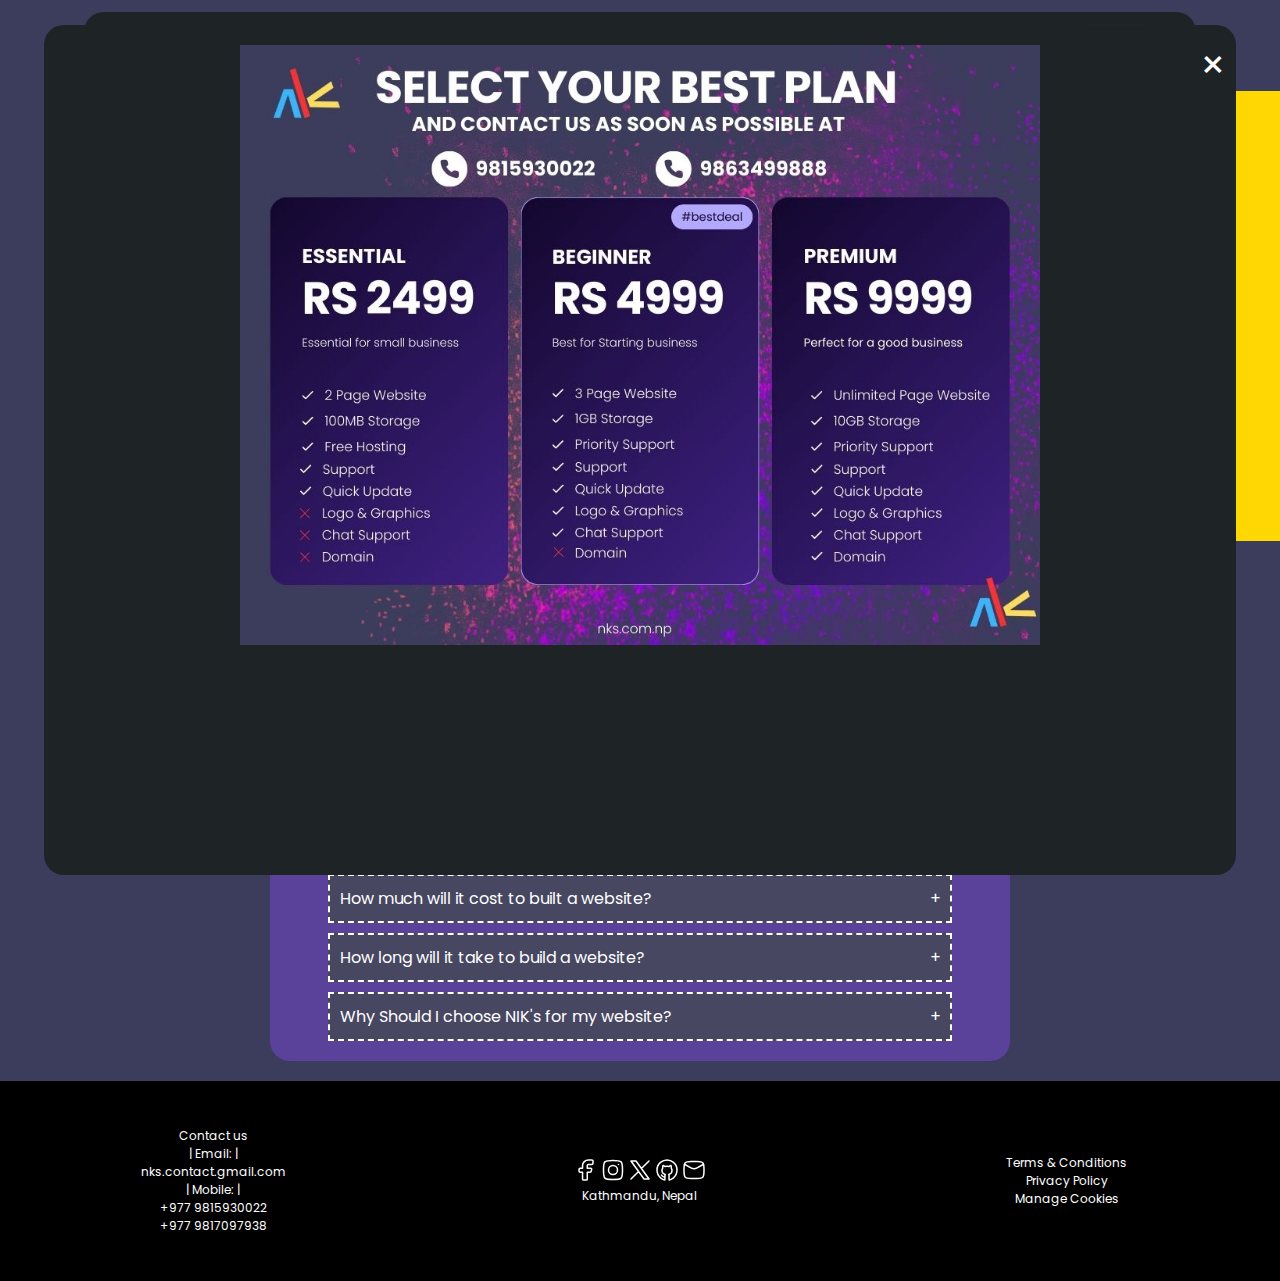
<file: index.html>
<!DOCTYPE html>
<html lang="en">

<head>
    <title>NIK's</title>
    <meta charset="UTF-8">
    <meta name="viewport" content="width=device-width, initial-scale=1.0">
    <link rel="shortcut icon" href="Images/logo.png" type="image/x-icon">
    <link rel="stylesheet" href="style.css">
</head>

<body>
    <nav>
        <div class="logo">
            <div>
                <img src="Images/logo.png" alt="NIK's">
            </div>
            <div>
                You imagine we create.
            </div>
        </div>
        <div class="nav-icons">
            <ul>
                <li class="active"><a href="index.html">Home</a></li>
                <li><a href="team.html">Team</a></li>
                <li><a href="projects.html">Projects</a></li>
                <li class="highlight"><a href="hire.html">Hire Us</a></li>
            </ul>
        </div>

        <div class="mobile_icons_responsive">
            <ul>
                <li id="home_mbl" onclick="showContent(1)"><svg xmlns="http://www.w3.org/2000/svg" width="24"
                        height="24" viewBox="0 0 24 24" fill="none">
                        <path d="M12 17H12.009" stroke="#ffffff" stroke-width="1.5" stroke-linecap="round"
                            stroke-linejoin="round" />
                        <path
                            d="M20 8.5V13.5C20 17.2712 20 19.1569 18.8284 20.3284C17.6569 21.5 15.7712 21.5 12 21.5C8.22876 21.5 6.34315 21.5 5.17157 20.3284C4 19.1569 4 17.2712 4 13.5V8.5"
                            stroke="#ffffff" stroke-width="1.5" />
                        <path
                            d="M22 10.5L17.6569 6.33548C14.9902 3.77849 13.6569 2.5 12 2.5C10.3431 2.5 9.00981 3.77849 6.34315 6.33548L2 10.5"
                            stroke="#ffffff" stroke-width="1.5" stroke-linecap="round" />
                    </svg>
                    <p id="content1" class="content active">Home</p>
                </li>
                <li id="projects_mbl" onclick="showContent(3)"><svg xmlns="http://www.w3.org/2000/svg" width="24"
                        height="24" viewBox="0 0 24 24" fill="none">
                        <path
                            d="M10 12.3333C10 12.0233 10 11.8683 10.0341 11.7412C10.1265 11.3961 10.3961 11.1265 10.7412 11.0341C10.8683 11 11.0233 11 11.3333 11H12.6667C12.9767 11 13.1317 11 13.2588 11.0341C13.6039 11.1265 13.8735 11.3961 13.9659 11.7412C14 11.8683 14 12.0233 14 12.3333V13C14 14.1046 13.1046 15 12 15C10.8954 15 10 14.1046 10 13V12.3333Z"
                            stroke="#ffffff" stroke-width="1.5" stroke-linecap="round" stroke-linejoin="round" />
                        <path
                            d="M13.8016 13C14.1132 12.9095 14.4666 12.8005 14.88 12.673L19.0512 11.3866C20.5358 10.9288 21.2624 10.131 21.4204 8.74977C21.4911 8.13198 21.5265 7.82308 21.4768 7.57022C21.3349 6.84864 20.7289 6.26354 19.9213 6.06839C19.6383 6 19.283 6 18.5724 6H5.42757C4.717 6 4.36172 6 4.07871 6.06839C3.27111 6.26354 2.6651 6.84864 2.52323 7.57022C2.47351 7.82308 2.50886 8.13198 2.57956 8.74977C2.73764 10.131 3.46424 10.9288 4.94882 11.3866L9.11996 12.673C9.53336 12.8005 9.88684 12.9095 10.1984 13"
                            stroke="#ffffff" stroke-width="1.5" />
                        <path
                            d="M3.46283 11L3.26658 13.1723C2.91481 17.0662 2.73892 19.0131 3.86734 20.2566C4.99576 21.5 6.93851 21.5 10.824 21.5H13.176C17.0615 21.5 19.0042 21.5 20.1327 20.2566C21.2611 19.0131 21.0852 17.0662 20.7334 13.1723L20.5372 11"
                            stroke="#ffffff" stroke-width="1.5" stroke-linecap="round" stroke-linejoin="round" />
                        <path
                            d="M15.5 5.5L15.4227 5.23509C15.0377 3.91505 14.8452 3.25503 14.3869 2.87752C13.9286 2.5 13.3199 2.5 12.1023 2.5H11.8977C10.6801 2.5 10.0714 2.5 9.61309 2.87752C9.15478 3.25503 8.96228 3.91505 8.57727 5.23509L8.5 5.5"
                            stroke="#ffffff" stroke-width="1.5" />
                    </svg>
                    <p id="content3" class="content">Projects</p>
                </li>
                <li id="team_mbl" onclick="showContent(2)"><svg xmlns="http://www.w3.org/2000/svg" width="24"
                        height="24" viewBox="0 0 24 24" fill="none">
                        <path
                            d="M20.774 18C21.5233 18 22.1193 17.5285 22.6545 16.8691C23.7499 15.5194 21.9513 14.4408 21.2654 13.9126C20.568 13.3756 19.7894 13.0714 19 13M18 11C19.3807 11 20.5 9.88071 20.5 8.5C20.5 7.11929 19.3807 6 18 6"
                            stroke="#ffffff" stroke-width="1.5" stroke-linecap="round" />
                        <path
                            d="M3.22596 18C2.47666 18 1.88067 17.5285 1.34555 16.8691C0.250089 15.5194 2.04867 14.4408 2.73465 13.9126C3.43197 13.3756 4.21058 13.0714 5 13M5.5 11C4.11929 11 3 9.88071 3 8.5C3 7.11929 4.11929 6 5.5 6"
                            stroke="#ffffff" stroke-width="1.5" stroke-linecap="round" />
                        <path
                            d="M8.0838 15.1112C7.06203 15.743 4.38299 17.0331 6.0147 18.6474C6.81178 19.436 7.69952 20 8.81563 20H15.1844C16.3005 20 17.1882 19.436 17.9853 18.6474C19.617 17.0331 16.938 15.743 15.9162 15.1112C13.5201 13.6296 10.4799 13.6296 8.0838 15.1112Z"
                            stroke="#ffffff" stroke-width="1.5" stroke-linecap="round" stroke-linejoin="round" />
                        <path
                            d="M15.5 7.5C15.5 9.433 13.933 11 12 11C10.067 11 8.5 9.433 8.5 7.5C8.5 5.567 10.067 4 12 4C13.933 4 15.5 5.567 15.5 7.5Z"
                            stroke="#ffffff" stroke-width="1.5" />
                    </svg>
                    <p id="content2" class="content">Team</p>
                </li>
                <li id="Hire_mbl" onclick="showContent(4)">
                    <p id="content4" class="content active">Hire Us</p>
                </li>
            </ul>
        </div>
    </nav>

    <div id="section1" class="section-1">
        <div class="left">
            <div class="left-1">
                <div class="watermark">
                    <img src="Images/logo.png" alt="#">
                </div>
                <div class="text-1">
                    We are NIK's. We trun good businesses into great businesses.
                </div>
            </div>
            <div class="left-2">

                <a href="hire.html">
                    <div class="client_count">
                        <h1>We Have Made</h1>
                        <div class="client_countdown">
                            <div class="Countdown">
                                <h3 id="counter">00</h3>
                                <h2>Websites, Hire Us ></h2>
                            </div>
                        </div>
                    </div>
                </a>
            </div>
        </div>
        <div class="right">
            <div class="minion-semicircle">
                <img class="image-fade active" src="Images/minions/question.png" alt="Image 1">
                <img class="image-fade" src="Images/minions/answer.png" alt="Image 2">
                <img class="image-fade" src="Images/minions/known.png" alt="Image 3">
                <img class="image-fade" src="Images/minions/hiii.png" alt="Image 4">
            </div>

        </div>
    </div>
    <div id="logo_description" class="logo_description">
        <h3>We're a creative Web Design & Development Company in Kathmandu, Nepal. We build amazing websites and robust
            software applications.</h3>
    </div>
    <div class="faq-container">
        <h1>Frequently Asked Questions</h1>
        <div class="faq-question" onclick="toggleAnswer('question1')"><span> How much will it cost to built a
                website?</span><span>+</span></div>
        <div class="faq-answer" id="question1-answer">After you decide to hire us, we will analyze the idea, create and
            present you with a design, and provide you with a suitable cost estimate. The amount starts at just NPR 2,999 However,
            the website hosting plan may or may not be included as per the plan you choose. You
            will need to pay for the hosting on a monthly or yearly basis. <a class="learn-more" href="hire.html">See more about cost and
                pricing.</a></div>

        <div class="faq-question" onclick="toggleAnswer('question2')"><span> How long will it take to build a
                website?</span><span>+</span></div>
        <div class="faq-answer" id="question2-answer">Firstly, we will communicate with you frequently to achieve the
            best design that fits your criteria and satisfies you. Then, we will begin building the website. The
            timeframe for completion may vary, taking anywhere from less than a week to a couple of weeks, depending on
            the size of the project. <a class="learn-more" href="hire.html">View a summary of the process.</a></div>

        <div class="faq-question" onclick="toggleAnswer('question3')"> <span>Why Should I choose NIK's for my
                website?</span> <span>+</span></div>
        <div class="faq-answer" id="question3-answer">Our primary goal is to make websites affordable for small
            businesses. We will never disappoint our clients regarding the price. This is what makes us distinctive in
            the crowd. We will give extra priority to small-scale businesses. <a class="learn-more" href="team.html">See
                more about our vision and goals .</a></div>
    </div>
    <!-- Popup container -->
    <div id="popup-container" class="popup">
        <div id="ads" class="ads">
            <span class="close-btn" onclick="closeads()">&times;</span>
            <center> <a href="/hire.html"><img  src="Images/graphics/plan.jpg" alt="" srcset="">
            </a></center>
            
        </div>
        <div id="privacy_policy_popup" class="popup-content">
            <span class="close-btn" onclick="closePopup()">&times;</span>
            <div class="privacy_policy_popup">
                <h1>Privacy Policy for NIK's - Website Building Company</h1>
                <h2>Effective Date: February 1, 2024</h2>
                <h3>NIK's, a website building company owned by Krishav Koirala and Nishanta Poudel (referred to as "we,"
                    "our," or "us"), is committed to protecting the privacy of our users and clients. This Privacy
                    Policy
                    outlines how we collect, use, disclose, and safeguard your personal information when you visit our
                    website or use our services.</h3>
                <h2>Information We Collect:</h2>
                <h3>1) Personal Information: <br>

                    When you use our services, we may collect personal information, including but not limited to your
                    name,
                    email address, phone number, and billing details.
                    <br>
                    2) Usage Information: <br>

                    We may collect information about how you interact with our website, such as the pages visited, the
                    time
                    spent on each page, and the features used.
                    <br>
                    3) Cookies: <br>


                    Like many websites, we use cookies to enhance your browsing experience. Cookies are small data files
                    stored on your device that help us improve our services and customize your experience.
                </h3>
                <h2>How We Use Your Information:</h2>
                <h3>1) Service Delivery: <br>

                    We use your personal information to provide and improve our website building services, respond to
                    your
                    inquiries, and fulfill your requests. <br>
                    2) Communication:
                    <br>
                    We may use your contact information to communicate with you about our services, updates, and
                    promotional
                    offers. You can opt-out of these communications at any time.
                    <br>
                    3) Analytics:
                    <br>
                    We analyze usage data to better understand how our website and services are used, enabling us to
                    enhance
                    user experience and improve our offerings.
                </h3>
                <h2>Data Security:</h2>
                <h3>1) Security Measures:
                    <br>
                    We implement industry-standard security measures to protect your information from unauthorized
                    access,
                    disclosure, alteration, and destruction. <br>
                    2)Data Retention:
                    <br>
                    We retain your personal information only for as long as necessary to fulfill the purposes outlined
                    in
                    this Privacy Policy, unless a longer retention period is required or permitted by law.
                </h3>
                <h2>Contact Us: </h2>
                <h3>
                    If you have questions or concerns about our Privacy Policy, please contact us at
                    nishantapoudel.niks@gmail.com ||krishavkoirala.niks@gmail.com

                    By using our website or services, you agree to the terms outlined in this Privacy Policy.

                    Thank you for choosing NIK's for your website building needs.</h3>
            </div>
        </div>
    </div>
    <div class="footer">
        <div class="portion-1">
            <div class="portion-1-element-1 glow">
                Contact us
            </div>
            <div class="portion-1-element-2 glow">
                | Email: |
            </div>
            <div class="portion-1-element-3 glow">
                nks.contact.gmail.com
            </div>
            <div class="portion-1-element-4 glow">
                | Mobile: |
            </div>
            <div class="portion-1-element-5 glow">
                +977 9815930022
            </div>
            <div class="portion-1-element-6 glow">
                +977 9817097938
            </div>
        </div>
        <div class="portion-2">
            <div class="portion-2-logo">
                <a href="#"> <svg xmlns="http://www.w3.org/2000/svg" width="24" height="24" viewBox="0 0 24 24"
                        fill="none">
                        <path fill-rule="evenodd" clip-rule="evenodd"
                            d="M6.18182 10.3333C5.20406 10.3333 5 10.5252 5 11.4444V13.1111C5 14.0304 5.20406 14.2222 6.18182 14.2222H8.54545V20.8889C8.54545 21.8081 8.74951 22 9.72727 22H12.0909C13.0687 22 13.2727 21.8081 13.2727 20.8889V14.2222H15.9267C16.6683 14.2222 16.8594 14.0867 17.0631 13.4164L17.5696 11.7497C17.9185 10.6014 17.7035 10.3333 16.4332 10.3333H13.2727V7.55556C13.2727 6.94191 13.8018 6.44444 14.4545 6.44444H17.8182C18.7959 6.44444 19 6.25259 19 5.33333V3.11111C19 2.19185 18.7959 2 17.8182 2H14.4545C11.191 2 8.54545 4.48731 8.54545 7.55556V10.3333H6.18182Z"
                            stroke="#ffffff" stroke-width="1.5" stroke-linejoin="round" />
                    </svg></a>
                <a href="#"><svg xmlns="http://www.w3.org/2000/svg" width="24" height="24" viewBox="0 0 24 24"
                        fill="none">
                        <path
                            d="M2.5 12C2.5 7.52166 2.5 5.28249 3.89124 3.89124C5.28249 2.5 7.52166 2.5 12 2.5C16.4783 2.5 18.7175 2.5 20.1088 3.89124C21.5 5.28249 21.5 7.52166 21.5 12C21.5 16.4783 21.5 18.7175 20.1088 20.1088C18.7175 21.5 16.4783 21.5 12 21.5C7.52166 21.5 5.28249 21.5 3.89124 20.1088C2.5 18.7175 2.5 16.4783 2.5 12Z"
                            stroke="#ffffff" stroke-width="1.5" stroke-linejoin="round" />
                        <path
                            d="M16.5 12C16.5 14.4853 14.4853 16.5 12 16.5C9.51472 16.5 7.5 14.4853 7.5 12C7.5 9.51472 9.51472 7.5 12 7.5C14.4853 7.5 16.5 9.51472 16.5 12Z"
                            stroke="#ffffff" stroke-width="1.5" />
                        <path d="M17.5078 6.5L17.4988 6.5" stroke="#ffffff" stroke-width="1.5" stroke-linecap="round"
                            stroke-linejoin="round" />
                    </svg></a>
                <a href="#"><svg xmlns="http://www.w3.org/2000/svg" width="24" height="24" viewBox="0 0 24 24"
                        fill="none">
                        <path
                            d="M3 21L10.5484 13.4516M21 3L13.4516 10.5484M13.4516 10.5484L8 3H3L10.5484 13.4516M13.4516 10.5484L21 21H16L10.5484 13.4516"
                            stroke="#ffffff" stroke-width="1.5" stroke-linecap="round" stroke-linejoin="round" />
                    </svg></a>
                <a href="#"><svg xmlns="http://www.w3.org/2000/svg" width="24" height="24" viewBox="0 0 24 24"
                        fill="none">
                        <path
                            d="M6.51734 17.1132C6.91177 17.6905 8.10883 18.9228 9.74168 19.2333M9.86428 22C8.83582 21.8306 2 19.6057 2 12.0926C2 5.06329 8.0019 2 12.0008 2C15.9996 2 22 5.06329 22 12.0926C22 19.6057 15.1642 21.8306 14.1357 22C14.1357 22 13.9267 18.5826 14.0487 17.9969C14.1706 17.4113 13.7552 16.4688 13.7552 16.4688C14.7262 16.1055 16.2043 15.5847 16.7001 14.1874C17.0848 13.1032 17.3268 11.5288 16.2508 10.0489C16.2508 10.0489 16.5318 7.65809 15.9996 7.56548C15.4675 7.47287 13.8998 8.51192 13.8998 8.51192C13.4432 8.38248 12.4243 8.13476 12.0018 8.17939C11.5792 8.13476 10.5568 8.38248 10.1002 8.51192C10.1002 8.51192 8.53249 7.47287 8.00036 7.56548C7.46823 7.65809 7.74917 10.0489 7.74917 10.0489C6.67316 11.5288 6.91516 13.1032 7.2999 14.1874C7.79575 15.5847 9.27384 16.1055 10.2448 16.4688C10.2448 16.4688 9.82944 17.4113 9.95135 17.9969C10.0733 18.5826 9.86428 22 9.86428 22Z"
                            stroke="#ffffff" stroke-width="1.5" stroke-linecap="round" stroke-linejoin="round" />
                    </svg></a>
                <a href="#"><svg xmlns="http://www.w3.org/2000/svg" width="24" height="24" viewBox="0 0 24 24"
                        fill="none">
                        <path d="M2 6L8.91302 9.91697C11.4616 11.361 12.5384 11.361 15.087 9.91697L22 6"
                            stroke="#ffffff" stroke-width="1.5" stroke-linejoin="round" />
                        <path
                            d="M2.01577 13.4756C2.08114 16.5412 2.11383 18.0739 3.24496 19.2094C4.37608 20.3448 5.95033 20.3843 9.09883 20.4634C11.0393 20.5122 12.9607 20.5122 14.9012 20.4634C18.0497 20.3843 19.6239 20.3448 20.7551 19.2094C21.8862 18.0739 21.9189 16.5412 21.9842 13.4756C22.0053 12.4899 22.0053 11.5101 21.9842 10.5244C21.9189 7.45886 21.8862 5.92609 20.7551 4.79066C19.6239 3.65523 18.0497 3.61568 14.9012 3.53657C12.9607 3.48781 11.0393 3.48781 9.09882 3.53656C5.95033 3.61566 4.37608 3.65521 3.24495 4.79065C2.11382 5.92608 2.08114 7.45885 2.01576 10.5244C1.99474 11.5101 1.99475 12.4899 2.01577 13.4756Z"
                            stroke="#ffffff" stroke-width="1.5" stroke-linejoin="round" />
                    </svg></a>
            </div>
            <div class="portion-2-element-1 glow">
                Kathmandu, Nepal
            </div>
        </div>
        <div class="portion-3">
            <div class="portion-3-element-1 glow">
                <a onclick="openPopup()">Terms & Conditions</a>
            </div>
            <div class="portion-3-element-2 glow">
                <a onclick="openPopup()">Privacy Policy</a>
            </div>
            <div class="portion-3-element-5 glow">
                <a>Manage Cookies</a>
            </div>
        </div>
    </div>
        <!--Start of Tawk.to Script-->
<script type="text/javascript">
    var Tawk_API=Tawk_API||{}, Tawk_LoadStart=new Date();
    (function(){
    var s1=document.createElement("script"),s0=document.getElementsByTagName("script")[0];
    s1.async=true;
    s1.src='https://embed.tawk.to/65c215050ff6374032c9e065/1hlv248h3';
    s1.charset='UTF-8';
    s1.setAttribute('crossorigin','*');
    s0.parentNode.insertBefore(s1,s0);
    })();
    </script>
    <!--End of Tawk.to Script-->

</body>

</html>
<script>

    function openads() {
        document.getElementById('popup-container').style.display = 'block';
        document.getElementById('ads').style.display = 'block';
        document.getElementById('privacy_policy_popup').style.display = 'none';
    }

    function closeads() {
        document.getElementById('popup-container').style.display = 'none';

        document.getElementById('ads').style.display = 'none';
        document.getElementById('privacy_policy_popup').style.display = 'block';
    }
    window.onload = function () {
        openads();
    };
</script>

<script src="script.js"></script>
</file>
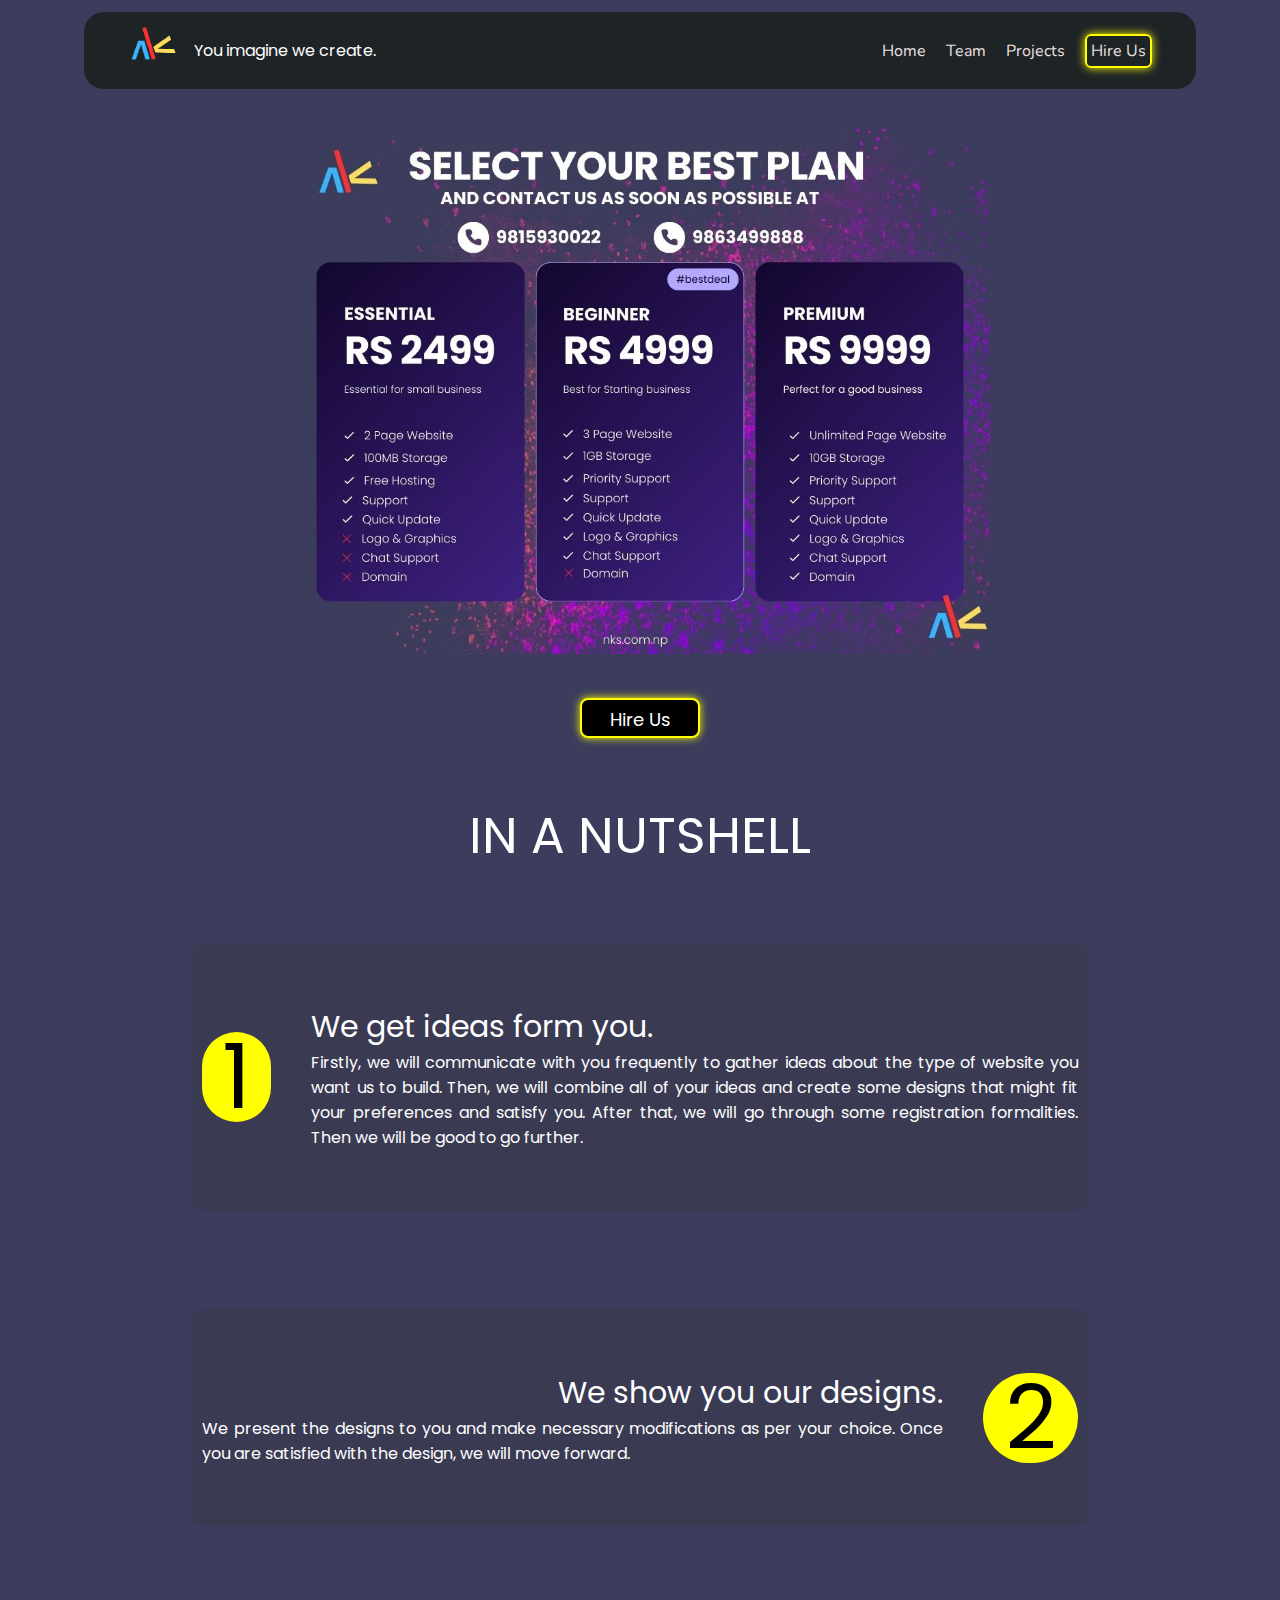
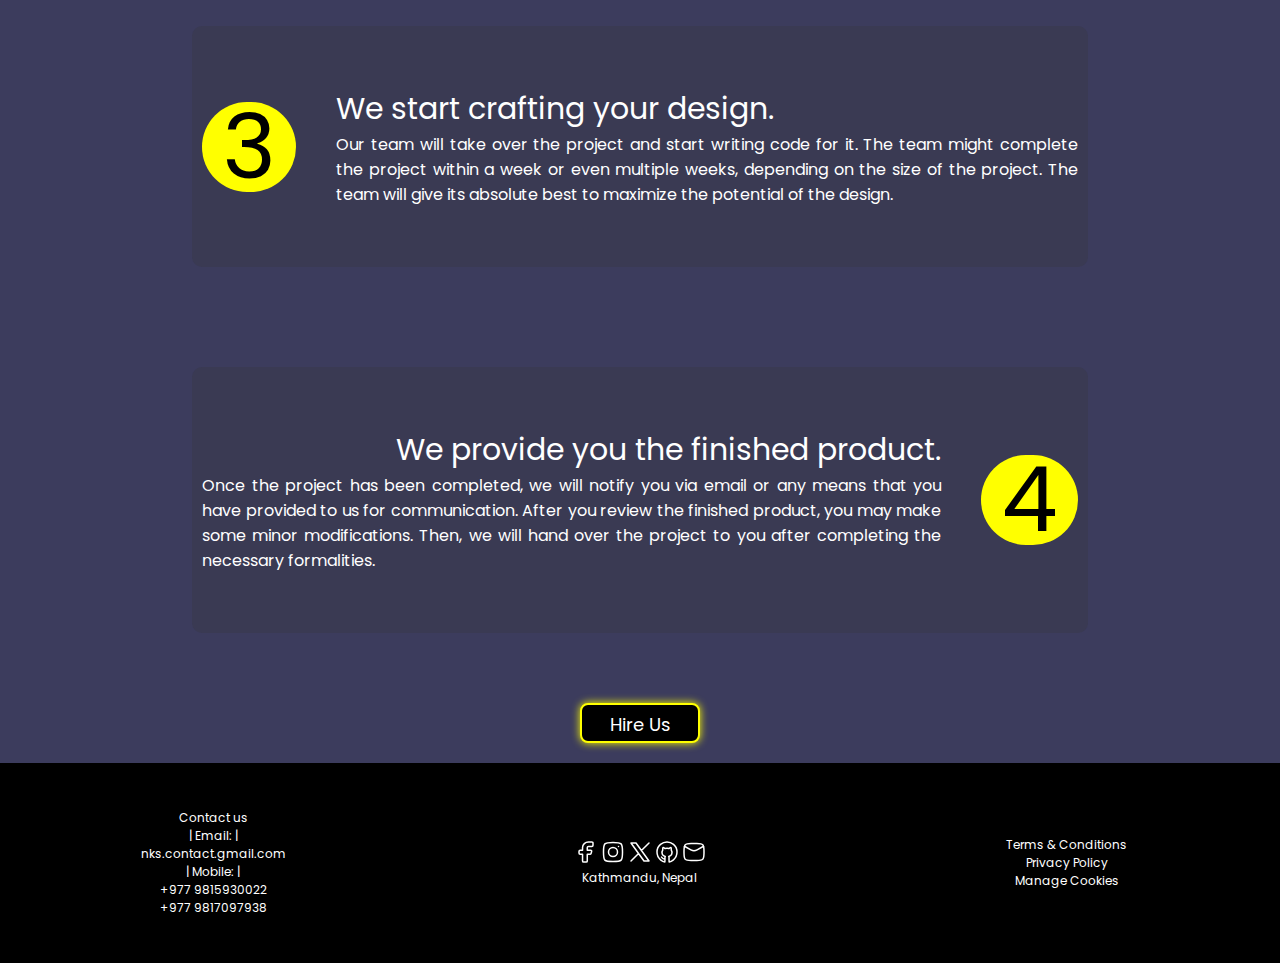
<file: hire.html>
<!DOCTYPE html>
<html lang="en">

<head>
    <meta charset="UTF-8">
    <meta name="viewport" content="width=device-width, initial-scale=1.0">
    <title>Hire Us</title>
    <link rel="shortcut icon" href="Images/logo.png" type="image/x-icon">
    <link rel="stylesheet" href="hire.css">
    <link rel="stylesheet" href="style.css">
</head>

<body>
    <nav>
        <div class="logo">
            <div>
                <img src="Images/logo.png" alt="NIK's">
            </div>
            <div>
                You imagine we create.
            </div>
        </div>
        <div class="nav-icons">
            <ul>
                <li><a href="index.html">Home</a></li>
                <li><a href="team.html">Team</a></li>
                <li><a href="projects.html">Projects</a></li>
                <li class="highlight"><a href="hire.html">Hire Us</a></li>
            </ul>
        </div>

        <div class="mobile_icons_responsive">
            <ul>
                <li id="home_mbl" onclick="showContent(1)"><svg xmlns="http://www.w3.org/2000/svg" width="24"
                        height="24" viewBox="0 0 24 24" fill="none">
                        <path d="M12 17H12.009" stroke="#ffffff" stroke-width="1.5" stroke-linecap="round"
                            stroke-linejoin="round" />
                        <path
                            d="M20 8.5V13.5C20 17.2712 20 19.1569 18.8284 20.3284C17.6569 21.5 15.7712 21.5 12 21.5C8.22876 21.5 6.34315 21.5 5.17157 20.3284C4 19.1569 4 17.2712 4 13.5V8.5"
                            stroke="#ffffff" stroke-width="1.5" />
                        <path
                            d="M22 10.5L17.6569 6.33548C14.9902 3.77849 13.6569 2.5 12 2.5C10.3431 2.5 9.00981 3.77849 6.34315 6.33548L2 10.5"
                            stroke="#ffffff" stroke-width="1.5" stroke-linecap="round" />
                    </svg>
                    <p id="content1" class="content">Home</p>
                </li>
                <li id="projects_mbl" onclick="showContent(3)"><svg xmlns="http://www.w3.org/2000/svg" width="24"
                        height="24" viewBox="0 0 24 24" fill="none">
                        <path
                            d="M10 12.3333C10 12.0233 10 11.8683 10.0341 11.7412C10.1265 11.3961 10.3961 11.1265 10.7412 11.0341C10.8683 11 11.0233 11 11.3333 11H12.6667C12.9767 11 13.1317 11 13.2588 11.0341C13.6039 11.1265 13.8735 11.3961 13.9659 11.7412C14 11.8683 14 12.0233 14 12.3333V13C14 14.1046 13.1046 15 12 15C10.8954 15 10 14.1046 10 13V12.3333Z"
                            stroke="#ffffff" stroke-width="1.5" stroke-linecap="round" stroke-linejoin="round" />
                        <path
                            d="M13.8016 13C14.1132 12.9095 14.4666 12.8005 14.88 12.673L19.0512 11.3866C20.5358 10.9288 21.2624 10.131 21.4204 8.74977C21.4911 8.13198 21.5265 7.82308 21.4768 7.57022C21.3349 6.84864 20.7289 6.26354 19.9213 6.06839C19.6383 6 19.283 6 18.5724 6H5.42757C4.717 6 4.36172 6 4.07871 6.06839C3.27111 6.26354 2.6651 6.84864 2.52323 7.57022C2.47351 7.82308 2.50886 8.13198 2.57956 8.74977C2.73764 10.131 3.46424 10.9288 4.94882 11.3866L9.11996 12.673C9.53336 12.8005 9.88684 12.9095 10.1984 13"
                            stroke="#ffffff" stroke-width="1.5" />
                        <path
                            d="M3.46283 11L3.26658 13.1723C2.91481 17.0662 2.73892 19.0131 3.86734 20.2566C4.99576 21.5 6.93851 21.5 10.824 21.5H13.176C17.0615 21.5 19.0042 21.5 20.1327 20.2566C21.2611 19.0131 21.0852 17.0662 20.7334 13.1723L20.5372 11"
                            stroke="#ffffff" stroke-width="1.5" stroke-linecap="round" stroke-linejoin="round" />
                        <path
                            d="M15.5 5.5L15.4227 5.23509C15.0377 3.91505 14.8452 3.25503 14.3869 2.87752C13.9286 2.5 13.3199 2.5 12.1023 2.5H11.8977C10.6801 2.5 10.0714 2.5 9.61309 2.87752C9.15478 3.25503 8.96228 3.91505 8.57727 5.23509L8.5 5.5"
                            stroke="#ffffff" stroke-width="1.5" />
                    </svg>
                    <p id="content3" class="content">Projects</p>
                </li>
                <li id="team_mbl" onclick="showContent(2)"><svg xmlns="http://www.w3.org/2000/svg" width="24"
                        height="24" viewBox="0 0 24 24" fill="none">
                        <path
                            d="M20.774 18C21.5233 18 22.1193 17.5285 22.6545 16.8691C23.7499 15.5194 21.9513 14.4408 21.2654 13.9126C20.568 13.3756 19.7894 13.0714 19 13M18 11C19.3807 11 20.5 9.88071 20.5 8.5C20.5 7.11929 19.3807 6 18 6"
                            stroke="#ffffff" stroke-width="1.5" stroke-linecap="round" />
                        <path
                            d="M3.22596 18C2.47666 18 1.88067 17.5285 1.34555 16.8691C0.250089 15.5194 2.04867 14.4408 2.73465 13.9126C3.43197 13.3756 4.21058 13.0714 5 13M5.5 11C4.11929 11 3 9.88071 3 8.5C3 7.11929 4.11929 6 5.5 6"
                            stroke="#ffffff" stroke-width="1.5" stroke-linecap="round" />
                        <path
                            d="M8.0838 15.1112C7.06203 15.743 4.38299 17.0331 6.0147 18.6474C6.81178 19.436 7.69952 20 8.81563 20H15.1844C16.3005 20 17.1882 19.436 17.9853 18.6474C19.617 17.0331 16.938 15.743 15.9162 15.1112C13.5201 13.6296 10.4799 13.6296 8.0838 15.1112Z"
                            stroke="#ffffff" stroke-width="1.5" stroke-linecap="round" stroke-linejoin="round" />
                        <path
                            d="M15.5 7.5C15.5 9.433 13.933 11 12 11C10.067 11 8.5 9.433 8.5 7.5C8.5 5.567 10.067 4 12 4C13.933 4 15.5 5.567 15.5 7.5Z"
                            stroke="#ffffff" stroke-width="1.5" />
                    </svg>
                    <p id="content2" class="content">Team</p>
                </li>
                <li id="Hire_mbl" onclick="showContent(4)">
                    <p id="content4" class="content active">Hire Us</p>
                </li>
            </ul>
        </div>
    </nav>

    <div class="section-4">
        <div class="plan-image">
            <img src="Images/graphics/plan.jpg" alt="Plan">
        </div>
        <div class="embeed-form">
            <a target="_blank" href="https://forms.gle/ReGnVCUpejCQVBGz6">
                <button class="hire-button">
                    Hire Us
                </button>
            </a>
        </div>
        <div class="in-a-nutshell">
            IN A NUTSHELL
        </div>
        <div class="stepwise-guide">
            <div class="first-step steps">
                <div class="number-1 numbering">
                    1
                </div>
                <div class="number-1-title-and-description odd-t-and-d">
                    <div class="nnumber-1-title numbering-title">
                        We get ideas form you.
                    </div>
                    <div class="number-1-description numbering-description">
                        Firstly, we will communicate with you frequently to gather ideas about the type of website you
                        want us to build. Then, we will combine all of your ideas and create some designs that might fit
                        your preferences and satisfy you. After that, we will go through some registration formalities.
                        Then we will be good to go further.
                    </div>
                </div>
            </div>
            <div class="second-step steps">
                <div class="number-2-title-and-description even-t-and-d">
                    <div class="nnumber-2-title numbering-title">
                        We show you our designs.
                    </div>
                    <div class="number-2-description numbering-description">
                        We present the designs to you and make necessary modifications as per your choice. Once you
                        are satisfied with the design, we will move forward.
                    </div>
                </div>
                <div class="number-2 numbering">
                    2
                </div>
            </div>
            <div class="third-step steps">
                <div class="number-3 numbering">
                    3
                </div>
                <div class="number-3-title-and-description odd-t-and-d">
                    <div class="nnumber-3-title numbering-title">
                        We start crafting your design.
                    </div>
                    <div class="number-3-description numbering-description">
                        Our team will take over the project and start writing code for it. The team might complete
                        the project within a week or even multiple weeks, depending on the size of the project. The
                        team will give its absolute best to maximize the potential of the design.
                    </div>
                </div>
            </div>
            <div class="fourth-step steps">
                <div class="number-4-title-and-description even-t-and-d">
                    <div class="nnumber-4-title numbering-title">
                        We provide you the finished product.
                    </div>
                    <div class="number-4-description numbering-description">
                        Once the project has been completed, we will notify you via email or any means that you have
                        provided to us for communication. After you review the finished product, you may make some
                        minor modifications. Then, we will hand over the project to you after completing the
                        necessary formalities.
                    </div>
                </div>
                <div class="number-4 numbering">
                    4
                </div>
            </div>

        </div>
        <div class="embeed-form">
            <a target="_blank" href="https://forms.gle/ReGnVCUpejCQVBGz6">
                <button class="hire-button">
                    Hire Us
                </button>
            </a>
        </div>
    </div>

    <!-- Popup container -->
    <div id="popup-container" class="popup">
        <div class="popup-content">
            <span class="close-btn" onclick="closePopup()">&times;</span>
            <div class="privacy_policy_popup">
                <h1>Privacy Policy for NIK's - Website Building Company</h1>
                <h2>Effective Date: February 1, 2024</h2>
                <h3>NIK's, a website building company owned by Krishav Koirala and Nishanta Poudel (referred to as "we,"
                    "our," or "us"), is committed to protecting the privacy of our users and clients. This Privacy
                    Policy
                    outlines how we collect, use, disclose, and safeguard your personal information when you visit our
                    website or use our services.</h3>
                <h2>Information We Collect:</h2>
                <h3>1) Personal Information: <br>

                    When you use our services, we may collect personal information, including but not limited to your
                    name,
                    email address, phone number, and billing details.
                    <br>
                    2) Usage Information: <br>

                    We may collect information about how you interact with our website, such as the pages visited, the
                    time
                    spent on each page, and the features used.
                    <br>
                    3) Cookies: <br>


                    Like many websites, we use cookies to enhance your browsing experience. Cookies are small data files
                    stored on your device that help us improve our services and customize your experience.
                </h3>
                <h2>How We Use Your Information:</h2>
                <h3>1) Service Delivery: <br>

                    We use your personal information to provide and improve our website building services, respond to
                    your
                    inquiries, and fulfill your requests. <br>
                    2) Communication:
                    <br>
                    We may use your contact information to communicate with you about our services, updates, and
                    promotional
                    offers. You can opt-out of these communications at any time.
                    <br>
                    3) Analytics:
                    <br>
                    We analyze usage data to better understand how our website and services are used, enabling us to
                    enhance
                    user experience and improve our offerings.
                </h3>
                <h2>Data Security:</h2>
                <h3>1) Security Measures:
                    <br>
                    We implement industry-standard security measures to protect your information from unauthorized
                    access,
                    disclosure, alteration, and destruction. <br>
                    2)Data Retention:
                    <br>
                    We retain your personal information only for as long as necessary to fulfill the purposes outlined
                    in
                    this Privacy Policy, unless a longer retention period is required or permitted by law.
                </h3>
                <h2>Contact Us: </h2>
                <h3>
                    If you have questions or concerns about our Privacy Policy, please contact us at
                    nishantapoudel.niks@gmail.com ||krishavkoirala.niks@gmail.com

                    By using our website or services, you agree to the terms outlined in this Privacy Policy.

                    Thank you for choosing NIK's for your website building needs.</h3>
            </div>
        </div>
    </div>
    <div class="footer">
        <div class="portion-1">
            <div class="portion-1-element-1 glow">
                Contact us
            </div>
            <div class="portion-1-element-2 glow">
                | Email: |
            </div>
            <div class="portion-1-element-3 glow">
                nks.contact.gmail.com
            </div>
            <div class="portion-1-element-4 glow">
                | Mobile: |
            </div>
            <div class="portion-1-element-5 glow">
                +977 9815930022
            </div>
            <div class="portion-1-element-6 glow">
                +977 9817097938
            </div>
        </div>
        <div class="portion-2">
            <div class="portion-2-logo">
                <a href="#"> <svg xmlns="http://www.w3.org/2000/svg" width="24" height="24" viewBox="0 0 24 24"
                        fill="none">
                        <path fill-rule="evenodd" clip-rule="evenodd"
                            d="M6.18182 10.3333C5.20406 10.3333 5 10.5252 5 11.4444V13.1111C5 14.0304 5.20406 14.2222 6.18182 14.2222H8.54545V20.8889C8.54545 21.8081 8.74951 22 9.72727 22H12.0909C13.0687 22 13.2727 21.8081 13.2727 20.8889V14.2222H15.9267C16.6683 14.2222 16.8594 14.0867 17.0631 13.4164L17.5696 11.7497C17.9185 10.6014 17.7035 10.3333 16.4332 10.3333H13.2727V7.55556C13.2727 6.94191 13.8018 6.44444 14.4545 6.44444H17.8182C18.7959 6.44444 19 6.25259 19 5.33333V3.11111C19 2.19185 18.7959 2 17.8182 2H14.4545C11.191 2 8.54545 4.48731 8.54545 7.55556V10.3333H6.18182Z"
                            stroke="#ffffff" stroke-width="1.5" stroke-linejoin="round" />
                    </svg></a>
                <a href="#"><svg xmlns="http://www.w3.org/2000/svg" width="24" height="24" viewBox="0 0 24 24"
                        fill="none">
                        <path
                            d="M2.5 12C2.5 7.52166 2.5 5.28249 3.89124 3.89124C5.28249 2.5 7.52166 2.5 12 2.5C16.4783 2.5 18.7175 2.5 20.1088 3.89124C21.5 5.28249 21.5 7.52166 21.5 12C21.5 16.4783 21.5 18.7175 20.1088 20.1088C18.7175 21.5 16.4783 21.5 12 21.5C7.52166 21.5 5.28249 21.5 3.89124 20.1088C2.5 18.7175 2.5 16.4783 2.5 12Z"
                            stroke="#ffffff" stroke-width="1.5" stroke-linejoin="round" />
                        <path
                            d="M16.5 12C16.5 14.4853 14.4853 16.5 12 16.5C9.51472 16.5 7.5 14.4853 7.5 12C7.5 9.51472 9.51472 7.5 12 7.5C14.4853 7.5 16.5 9.51472 16.5 12Z"
                            stroke="#ffffff" stroke-width="1.5" />
                        <path d="M17.5078 6.5L17.4988 6.5" stroke="#ffffff" stroke-width="1.5" stroke-linecap="round"
                            stroke-linejoin="round" />
                    </svg></a>
                <a href="#"><svg xmlns="http://www.w3.org/2000/svg" width="24" height="24" viewBox="0 0 24 24"
                        fill="none">
                        <path
                            d="M3 21L10.5484 13.4516M21 3L13.4516 10.5484M13.4516 10.5484L8 3H3L10.5484 13.4516M13.4516 10.5484L21 21H16L10.5484 13.4516"
                            stroke="#ffffff" stroke-width="1.5" stroke-linecap="round" stroke-linejoin="round" />
                    </svg></a>
                <a href="#"><svg xmlns="http://www.w3.org/2000/svg" width="24" height="24" viewBox="0 0 24 24"
                        fill="none">
                        <path
                            d="M6.51734 17.1132C6.91177 17.6905 8.10883 18.9228 9.74168 19.2333M9.86428 22C8.83582 21.8306 2 19.6057 2 12.0926C2 5.06329 8.0019 2 12.0008 2C15.9996 2 22 5.06329 22 12.0926C22 19.6057 15.1642 21.8306 14.1357 22C14.1357 22 13.9267 18.5826 14.0487 17.9969C14.1706 17.4113 13.7552 16.4688 13.7552 16.4688C14.7262 16.1055 16.2043 15.5847 16.7001 14.1874C17.0848 13.1032 17.3268 11.5288 16.2508 10.0489C16.2508 10.0489 16.5318 7.65809 15.9996 7.56548C15.4675 7.47287 13.8998 8.51192 13.8998 8.51192C13.4432 8.38248 12.4243 8.13476 12.0018 8.17939C11.5792 8.13476 10.5568 8.38248 10.1002 8.51192C10.1002 8.51192 8.53249 7.47287 8.00036 7.56548C7.46823 7.65809 7.74917 10.0489 7.74917 10.0489C6.67316 11.5288 6.91516 13.1032 7.2999 14.1874C7.79575 15.5847 9.27384 16.1055 10.2448 16.4688C10.2448 16.4688 9.82944 17.4113 9.95135 17.9969C10.0733 18.5826 9.86428 22 9.86428 22Z"
                            stroke="#ffffff" stroke-width="1.5" stroke-linecap="round" stroke-linejoin="round" />
                    </svg></a>
                <a href="#"><svg xmlns="http://www.w3.org/2000/svg" width="24" height="24" viewBox="0 0 24 24"
                        fill="none">
                        <path d="M2 6L8.91302 9.91697C11.4616 11.361 12.5384 11.361 15.087 9.91697L22 6"
                            stroke="#ffffff" stroke-width="1.5" stroke-linejoin="round" />
                        <path
                            d="M2.01577 13.4756C2.08114 16.5412 2.11383 18.0739 3.24496 19.2094C4.37608 20.3448 5.95033 20.3843 9.09883 20.4634C11.0393 20.5122 12.9607 20.5122 14.9012 20.4634C18.0497 20.3843 19.6239 20.3448 20.7551 19.2094C21.8862 18.0739 21.9189 16.5412 21.9842 13.4756C22.0053 12.4899 22.0053 11.5101 21.9842 10.5244C21.9189 7.45886 21.8862 5.92609 20.7551 4.79066C19.6239 3.65523 18.0497 3.61568 14.9012 3.53657C12.9607 3.48781 11.0393 3.48781 9.09882 3.53656C5.95033 3.61566 4.37608 3.65521 3.24495 4.79065C2.11382 5.92608 2.08114 7.45885 2.01576 10.5244C1.99474 11.5101 1.99475 12.4899 2.01577 13.4756Z"
                            stroke="#ffffff" stroke-width="1.5" stroke-linejoin="round" />
                    </svg></a>
            </div>
            <div class="portion-2-element-1 glow">
                Kathmandu, Nepal
            </div>
        </div>
        <div class="portion-3">
            <div class="portion-3-element-1 glow">
                <a onclick="openPopup()">Terms & Conditions</a>
            </div>
            <div class="portion-3-element-2 glow">
                <a onclick="openPopup()">Privacy Policy</a>
            </div>
            <div class="portion-3-element-5 glow">
                <a>Manage Cookies</a>
            </div>
        </div>
    </div>
        <!--Start of Tawk.to Script-->
<script type="text/javascript">
    var Tawk_API=Tawk_API||{}, Tawk_LoadStart=new Date();
    (function(){
    var s1=document.createElement("script"),s0=document.getElementsByTagName("script")[0];
    s1.async=true;
    s1.src='https://embed.tawk.to/65c215050ff6374032c9e065/1hlv248h3';
    s1.charset='UTF-8';
    s1.setAttribute('crossorigin','*');
    s0.parentNode.insertBefore(s1,s0);
    })();
    </script>
    <!--End of Tawk.to Script-->
</body>

</html>

<script src="script.js"></script>
</file>
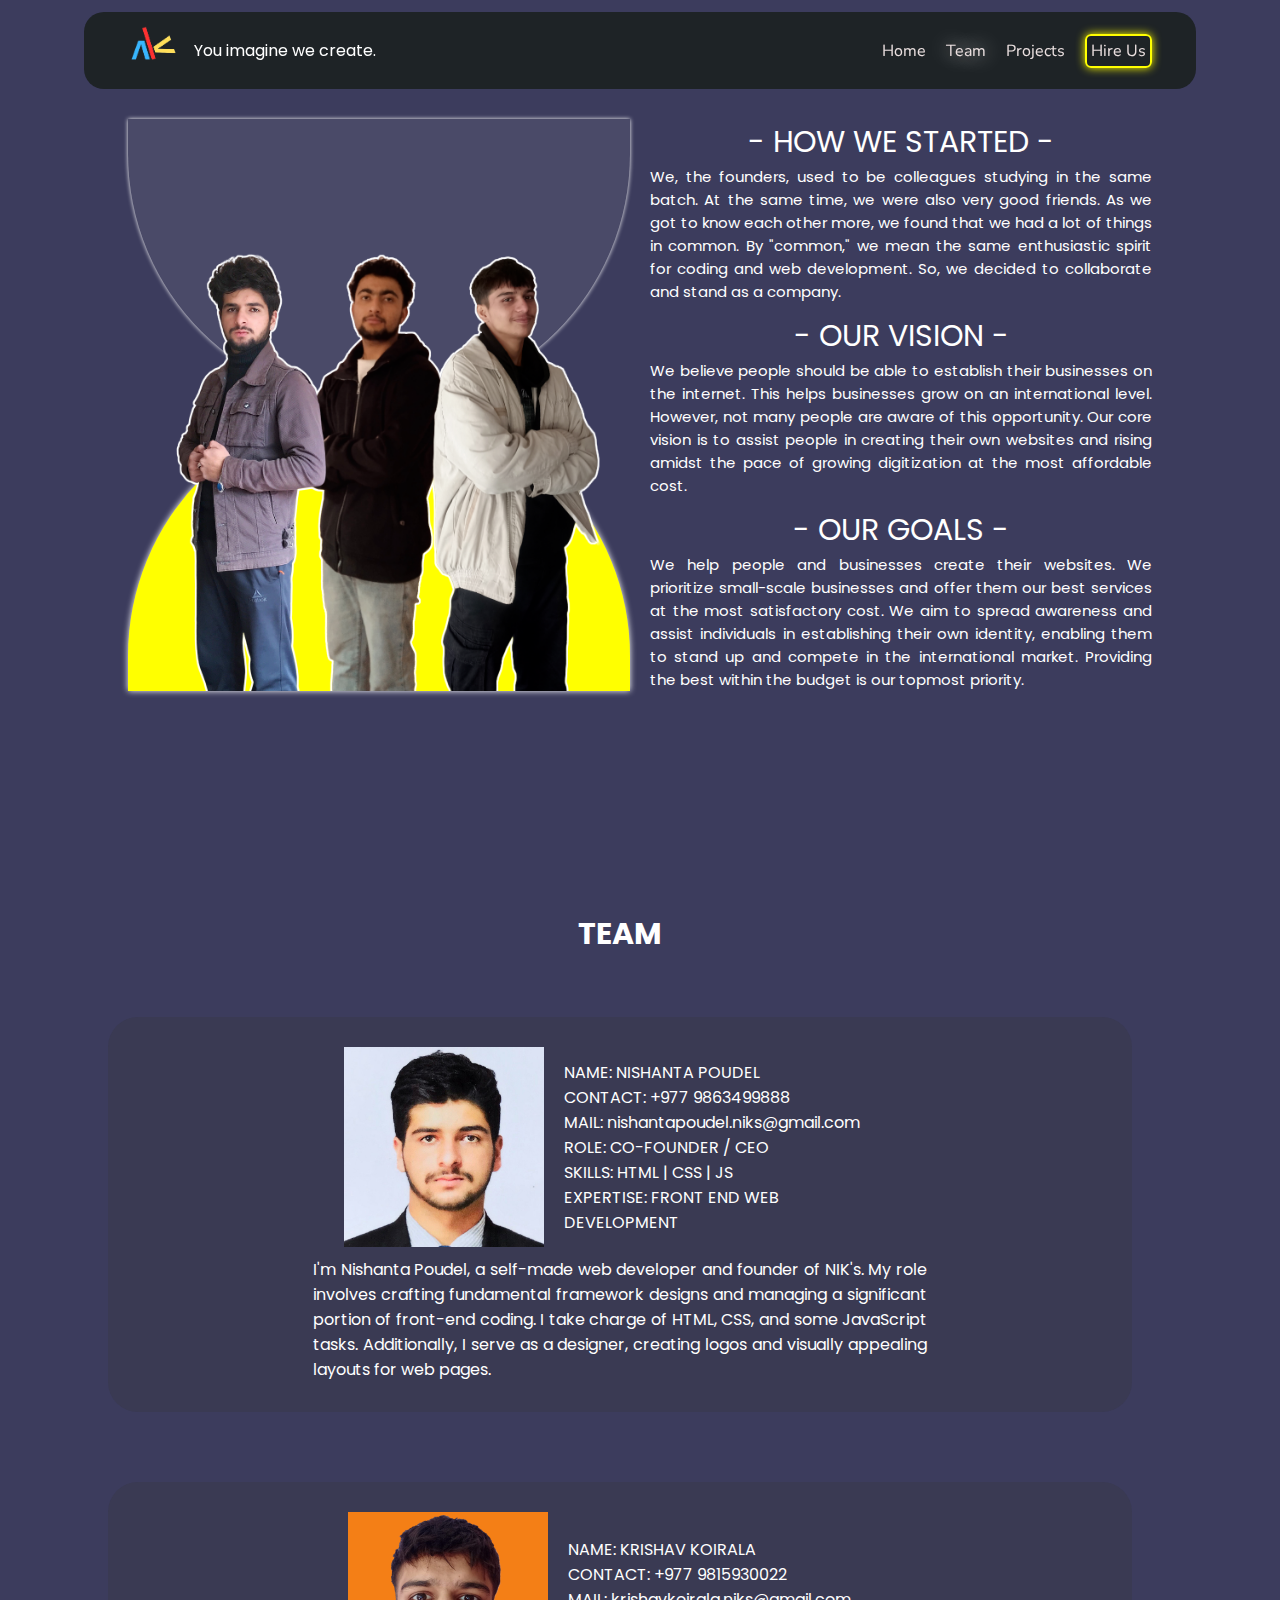
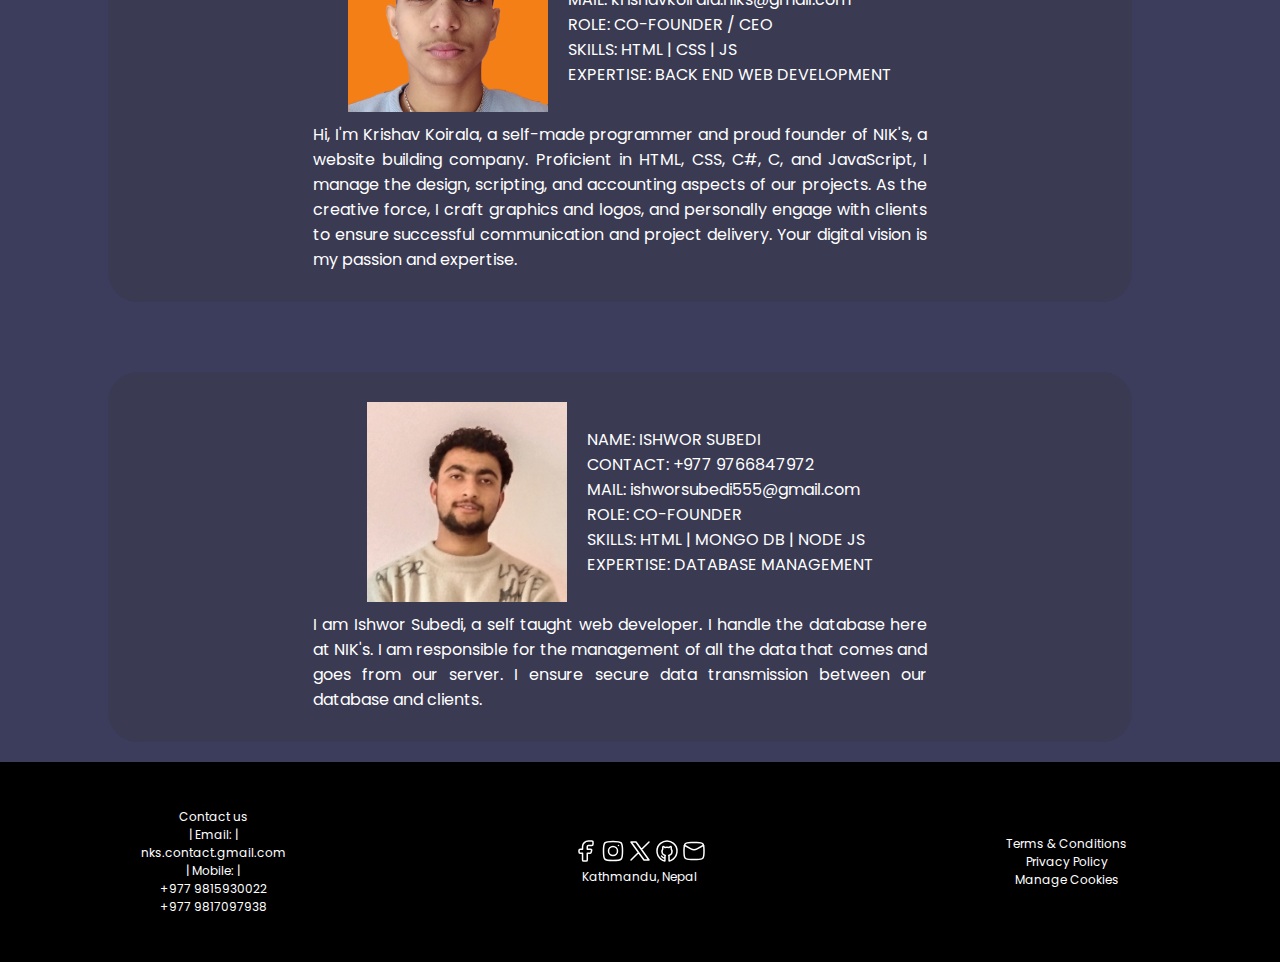
<file: team.html>
<!DOCTYPE html>
<html lang="en">

<head>
    <meta charset="UTF-8">
    <meta name="viewport" content="width=device-width, initial-scale=1.0">
    <title>Our Team</title>
    <link rel="shortcut icon" href="Images/logo.png" type="image/x-icon">
    <link rel="stylesheet" href="team.css">
    <link rel="stylesheet" href="style.css">
</head>

<body>
    <nav>
        <div class="logo">
            <div>
                <img src="Images/logo.png" alt="NIK's">
            </div>
            <div>
                You imagine we create.
            </div>
        </div>
        <div class="nav-icons">
            <ul>
                <li><a href="index.html">Home</a></li>
                <li class="active"><a href="team.html">Team</a></li>
                <li><a href="projects.html">Projects</a></li>
                <li class="highlight"><a href="hire.html">Hire Us</a></li>
            </ul>
        </div>

        <div class="mobile_icons_responsive">
            <ul>
                <li id="home_mbl" onclick="showContent(1)"><svg xmlns="http://www.w3.org/2000/svg" width="24"
                        height="24" viewBox="0 0 24 24" fill="none">
                        <path d="M12 17H12.009" stroke="#ffffff" stroke-width="1.5" stroke-linecap="round"
                            stroke-linejoin="round" />
                        <path
                            d="M20 8.5V13.5C20 17.2712 20 19.1569 18.8284 20.3284C17.6569 21.5 15.7712 21.5 12 21.5C8.22876 21.5 6.34315 21.5 5.17157 20.3284C4 19.1569 4 17.2712 4 13.5V8.5"
                            stroke="#ffffff" stroke-width="1.5" />
                        <path
                            d="M22 10.5L17.6569 6.33548C14.9902 3.77849 13.6569 2.5 12 2.5C10.3431 2.5 9.00981 3.77849 6.34315 6.33548L2 10.5"
                            stroke="#ffffff" stroke-width="1.5" stroke-linecap="round" />
                    </svg>
                    <p id="content1" class="content">Home</p>
                </li>
                <li id="projects_mbl" onclick="showContent(3)"><svg xmlns="http://www.w3.org/2000/svg" width="24"
                        height="24" viewBox="0 0 24 24" fill="none">
                        <path
                            d="M10 12.3333C10 12.0233 10 11.8683 10.0341 11.7412C10.1265 11.3961 10.3961 11.1265 10.7412 11.0341C10.8683 11 11.0233 11 11.3333 11H12.6667C12.9767 11 13.1317 11 13.2588 11.0341C13.6039 11.1265 13.8735 11.3961 13.9659 11.7412C14 11.8683 14 12.0233 14 12.3333V13C14 14.1046 13.1046 15 12 15C10.8954 15 10 14.1046 10 13V12.3333Z"
                            stroke="#ffffff" stroke-width="1.5" stroke-linecap="round" stroke-linejoin="round" />
                        <path
                            d="M13.8016 13C14.1132 12.9095 14.4666 12.8005 14.88 12.673L19.0512 11.3866C20.5358 10.9288 21.2624 10.131 21.4204 8.74977C21.4911 8.13198 21.5265 7.82308 21.4768 7.57022C21.3349 6.84864 20.7289 6.26354 19.9213 6.06839C19.6383 6 19.283 6 18.5724 6H5.42757C4.717 6 4.36172 6 4.07871 6.06839C3.27111 6.26354 2.6651 6.84864 2.52323 7.57022C2.47351 7.82308 2.50886 8.13198 2.57956 8.74977C2.73764 10.131 3.46424 10.9288 4.94882 11.3866L9.11996 12.673C9.53336 12.8005 9.88684 12.9095 10.1984 13"
                            stroke="#ffffff" stroke-width="1.5" />
                        <path
                            d="M3.46283 11L3.26658 13.1723C2.91481 17.0662 2.73892 19.0131 3.86734 20.2566C4.99576 21.5 6.93851 21.5 10.824 21.5H13.176C17.0615 21.5 19.0042 21.5 20.1327 20.2566C21.2611 19.0131 21.0852 17.0662 20.7334 13.1723L20.5372 11"
                            stroke="#ffffff" stroke-width="1.5" stroke-linecap="round" stroke-linejoin="round" />
                        <path
                            d="M15.5 5.5L15.4227 5.23509C15.0377 3.91505 14.8452 3.25503 14.3869 2.87752C13.9286 2.5 13.3199 2.5 12.1023 2.5H11.8977C10.6801 2.5 10.0714 2.5 9.61309 2.87752C9.15478 3.25503 8.96228 3.91505 8.57727 5.23509L8.5 5.5"
                            stroke="#ffffff" stroke-width="1.5" />
                    </svg>
                    <p id="content3" class="content">Projects</p>
                </li>
                <li id="team_mbl" onclick="showContent(2)"><svg xmlns="http://www.w3.org/2000/svg" width="24"
                        height="24" viewBox="0 0 24 24" fill="none">
                        <path
                            d="M20.774 18C21.5233 18 22.1193 17.5285 22.6545 16.8691C23.7499 15.5194 21.9513 14.4408 21.2654 13.9126C20.568 13.3756 19.7894 13.0714 19 13M18 11C19.3807 11 20.5 9.88071 20.5 8.5C20.5 7.11929 19.3807 6 18 6"
                            stroke="#ffffff" stroke-width="1.5" stroke-linecap="round" />
                        <path
                            d="M3.22596 18C2.47666 18 1.88067 17.5285 1.34555 16.8691C0.250089 15.5194 2.04867 14.4408 2.73465 13.9126C3.43197 13.3756 4.21058 13.0714 5 13M5.5 11C4.11929 11 3 9.88071 3 8.5C3 7.11929 4.11929 6 5.5 6"
                            stroke="#ffffff" stroke-width="1.5" stroke-linecap="round" />
                        <path
                            d="M8.0838 15.1112C7.06203 15.743 4.38299 17.0331 6.0147 18.6474C6.81178 19.436 7.69952 20 8.81563 20H15.1844C16.3005 20 17.1882 19.436 17.9853 18.6474C19.617 17.0331 16.938 15.743 15.9162 15.1112C13.5201 13.6296 10.4799 13.6296 8.0838 15.1112Z"
                            stroke="#ffffff" stroke-width="1.5" stroke-linecap="round" stroke-linejoin="round" />
                        <path
                            d="M15.5 7.5C15.5 9.433 13.933 11 12 11C10.067 11 8.5 9.433 8.5 7.5C8.5 5.567 10.067 4 12 4C13.933 4 15.5 5.567 15.5 7.5Z"
                            stroke="#ffffff" stroke-width="1.5" />
                    </svg>
                    <p id="content2" class="content active">Team</p>
                </li>
                <li id="Hire_mbl" onclick="showContent(4)">
                    <p id="content4" class="content active">Hire Us</p>
                </li>
            </ul>
        </div>
    </nav>



    <div id="section2" class="section-2">
        <div class="section-2-portion-1">
            <div class="section-2-left">
                <div class="bg-behind-teams">
                    <div class="bg-top">
                    </div>
                    <div class="bg-bottom">
                    </div>
                </div>
                <div class="alignment-factor">
                    <div class="team-images">
                        <img class="n1" src="Images/team/team.png" alt="Nishanta">
                    </div>
                </div>
            </div>
            <div class="section-2-right">
                <div class="how-we-started">
                    <div class="how-we-started-head right-head">
                        - HOW WE STARTED -
                    </div>
                    <div class="how-we-started-description right-description">
                        We, the founders, used to be colleagues studying in the same batch. At the same time, we were
                        also very good friends. As we got to know each other more, we found that we had a lot of things
                        in common. By "common," we mean the same enthusiastic spirit for coding and web development. So,
                        we decided to collaborate and stand as a company.
                    </div>
                </div>
                <div class="our-vision">
                    <div class="our-vision-head right-head">
                        - OUR VISION -
                    </div>
                    <div class="our-vision-description right-description">
                        We believe people should be able to establish their businesses on the internet. This helps
                        businesses grow on an international level. However, not many people are aware of this
                        opportunity. Our core vision is to assist people in creating their own websites and rising
                        amidst the pace of growing digitization at the most affordable cost.
                    </div>
                </div>
                <div class="our-goals">
                    <div class="our-goals-head right-head">
                        - OUR GOALS -
                    </div>
                    <div class="our-goals-description right-description ">
                        We help people and businesses create their websites. We prioritize small-scale businesses and
                        offer them our best services at the most satisfactory cost. We aim to spread awareness and
                        assist individuals in establishing their own identity, enabling them to stand up and compete in
                        the international market. Providing the best within the budget is our topmost priority.
                    </div>
                </div>
            </div>
        </div>
        <div class="section-2-portion-2">
            <div class="team-title">
                <h2>TEAM</h2>
            </div>
            <div class="members">
                <div class="member1">
                    <div class="member-1part-1 member">
                        <div class="member-image">
                            <img src="Images/team/nishanta.jpg" alt="Nishanta">
                        </div>
                        <div class="member-info">
                            <div>NAME: NISHANTA POUDEL</div>
                            <div>CONTACT: +977 9863499888</div>
                            <div>MAIL: nishantapoudel.niks@gmail.com</div>
                            <div>ROLE: CO-FOUNDER / CEO</div>
                            <div>SKILLS: HTML | CSS | JS </div>
                            <div>EXPERTISE: FRONT END WEB DEVELOPMENT</div>
                        </div>
                    </div>
                    <div class="member-1-part-2 member-description">
                        I'm Nishanta Poudel, a self-made web developer and founder of NIK's. My role involves crafting
                        fundamental
                        framework designs and managing a significant portion of front-end coding. I take charge of HTML,
                        CSS, and some JavaScript tasks. Additionally, I serve as a designer, creating logos and visually
                        appealing layouts for web pages.
                    </div>
                </div>
                <div class="member2">
                    <div class="member-2part-1 member">
                        <div class="member-image">
                            <img src="Images/team/krishav.jpg" alt="Nishanta">
                        </div>
                        <div class="member-info">
                            <div>NAME: KRISHAV KOIRALA</div>
                            <div>CONTACT: +977 9815930022</div>
                            <div>MAIL: krishavkoirala.niks@gmail.com</div>
                            <div>ROLE: CO-FOUNDER / CEO</div>
                            <div>SKILLS: HTML | CSS | JS </div>
                            <div>EXPERTISE: BACK END WEB DEVELOPMENT</div>
                        </div>
                    </div>
                    <div class="member-2-part-2 member-description">
                        Hi, I'm Krishav Koirala, a self-made programmer and proud founder of NIK's, a website building
                        company. Proficient in HTML, CSS, C#, C, and JavaScript, I manage the design, scripting, and
                        accounting aspects of our projects. As the creative force, I craft graphics and logos, and
                        personally engage with clients to ensure successful communication and project delivery. Your
                        digital vision is my passion and expertise.
                    </div>
                </div>
                <div class="member3">
                    <div class="member-3part-1 member">
                        <div class="member-image">
                            <img src="Images/team/ishwor.jpg" alt="Nishanta">
                        </div>
                        <div class="member-info">
                            <div>NAME: ISHWOR SUBEDI</div>
                            <div>CONTACT: +977 9766847972</div>
                            <div>MAIL: ishworsubedi555@gmail.com</div>
                            <div>ROLE: CO-FOUNDER</div>
                            <div>SKILLS: HTML | MONGO DB | NODE JS </div>
                            <div>EXPERTISE: DATABASE MANAGEMENT</div>
                        </div>
                    </div>
                    <div class="member-3-part-2 member-description">
                        I am Ishwor Subedi, a self taught web developer. I handle the database here at NIK's. I am responsible for the management of all the data that comes and goes from our server. I ensure secure data transmission between our database and clients.
                    </div>
                </div>
            </div>
        </div>
    </div>
    <!-- Popup container -->
    <div id="popup-container" class="popup">
        <div class="popup-content">
            <span class="close-btn" onclick="closePopup()">&times;</span>
            <div class="privacy_policy_popup">
                <h1>Privacy Policy for NIK's - Website Building Company</h1>
                <h2>Effective Date: February 1, 2024</h2>
                <h3>NIK's, a website building company owned by Krishav Koirala and Nishanta Poudel (referred to as "we,"
                    "our," or "us"), is committed to protecting the privacy of our users and clients. This Privacy
                    Policy
                    outlines how we collect, use, disclose, and safeguard your personal information when you visit our
                    website or use our services.</h3>
                <h2>Information We Collect:</h2>
                <h3>1) Personal Information: <br>

                    When you use our services, we may collect personal information, including but not limited to your
                    name,
                    email address, phone number, and billing details.
                    <br>
                    2) Usage Information: <br>

                    We may collect information about how you interact with our website, such as the pages visited, the
                    time
                    spent on each page, and the features used.
                    <br>
                    3) Cookies: <br>


                    Like many websites, we use cookies to enhance your browsing experience. Cookies are small data files
                    stored on your device that help us improve our services and customize your experience.
                </h3>
                <h2>How We Use Your Information:</h2>
                <h3>1) Service Delivery: <br>

                    We use your personal information to provide and improve our website building services, respond to
                    your
                    inquiries, and fulfill your requests. <br>
                    2) Communication:
                    <br>
                    We may use your contact information to communicate with you about our services, updates, and
                    promotional
                    offers. You can opt-out of these communications at any time.
                    <br>
                    3) Analytics:
                    <br>
                    We analyze usage data to better understand how our website and services are used, enabling us to
                    enhance
                    user experience and improve our offerings.
                </h3>
                <h2>Data Security:</h2>
                <h3>1) Security Measures:
                    <br>
                    We implement industry-standard security measures to protect your information from unauthorized
                    access,
                    disclosure, alteration, and destruction. <br>
                    2)Data Retention:
                    <br>
                    We retain your personal information only for as long as necessary to fulfill the purposes outlined
                    in
                    this Privacy Policy, unless a longer retention period is required or permitted by law.
                </h3>
                <h2>Contact Us: </h2>
                <h3>
                    If you have questions or concerns about our Privacy Policy, please contact us at
                    nishantapoudel.niks@gmail.com ||krishavkoirala.niks@gmail.com

                    By using our website or services, you agree to the terms outlined in this Privacy Policy.

                    Thank you for choosing NIK's for your website building needs.</h3>
            </div>
        </div>
    </div>
    <div class="footer">
        <div class="portion-1">
            <div class="portion-1-element-1 glow">
                Contact us
            </div>
            <div class="portion-1-element-2 glow">
                | Email: |
            </div>
            <div class="portion-1-element-3 glow">
                nks.contact.gmail.com
            </div>
            <div class="portion-1-element-4 glow">
                | Mobile: |
            </div>
            <div class="portion-1-element-5 glow">
                +977 9815930022
            </div>
            <div class="portion-1-element-6 glow">
                +977 9817097938
            </div>
        </div>
        <div class="portion-2">
            <div class="portion-2-logo">
                <a href="#"> <svg xmlns="http://www.w3.org/2000/svg" width="24" height="24" viewBox="0 0 24 24"
                        fill="none">
                        <path fill-rule="evenodd" clip-rule="evenodd"
                            d="M6.18182 10.3333C5.20406 10.3333 5 10.5252 5 11.4444V13.1111C5 14.0304 5.20406 14.2222 6.18182 14.2222H8.54545V20.8889C8.54545 21.8081 8.74951 22 9.72727 22H12.0909C13.0687 22 13.2727 21.8081 13.2727 20.8889V14.2222H15.9267C16.6683 14.2222 16.8594 14.0867 17.0631 13.4164L17.5696 11.7497C17.9185 10.6014 17.7035 10.3333 16.4332 10.3333H13.2727V7.55556C13.2727 6.94191 13.8018 6.44444 14.4545 6.44444H17.8182C18.7959 6.44444 19 6.25259 19 5.33333V3.11111C19 2.19185 18.7959 2 17.8182 2H14.4545C11.191 2 8.54545 4.48731 8.54545 7.55556V10.3333H6.18182Z"
                            stroke="#ffffff" stroke-width="1.5" stroke-linejoin="round" />
                    </svg></a>
                <a href="#"><svg xmlns="http://www.w3.org/2000/svg" width="24" height="24" viewBox="0 0 24 24"
                        fill="none">
                        <path
                            d="M2.5 12C2.5 7.52166 2.5 5.28249 3.89124 3.89124C5.28249 2.5 7.52166 2.5 12 2.5C16.4783 2.5 18.7175 2.5 20.1088 3.89124C21.5 5.28249 21.5 7.52166 21.5 12C21.5 16.4783 21.5 18.7175 20.1088 20.1088C18.7175 21.5 16.4783 21.5 12 21.5C7.52166 21.5 5.28249 21.5 3.89124 20.1088C2.5 18.7175 2.5 16.4783 2.5 12Z"
                            stroke="#ffffff" stroke-width="1.5" stroke-linejoin="round" />
                        <path
                            d="M16.5 12C16.5 14.4853 14.4853 16.5 12 16.5C9.51472 16.5 7.5 14.4853 7.5 12C7.5 9.51472 9.51472 7.5 12 7.5C14.4853 7.5 16.5 9.51472 16.5 12Z"
                            stroke="#ffffff" stroke-width="1.5" />
                        <path d="M17.5078 6.5L17.4988 6.5" stroke="#ffffff" stroke-width="1.5" stroke-linecap="round"
                            stroke-linejoin="round" />
                    </svg></a>
                <a href="#"><svg xmlns="http://www.w3.org/2000/svg" width="24" height="24" viewBox="0 0 24 24"
                        fill="none">
                        <path
                            d="M3 21L10.5484 13.4516M21 3L13.4516 10.5484M13.4516 10.5484L8 3H3L10.5484 13.4516M13.4516 10.5484L21 21H16L10.5484 13.4516"
                            stroke="#ffffff" stroke-width="1.5" stroke-linecap="round" stroke-linejoin="round" />
                    </svg></a>
                <a href="#"><svg xmlns="http://www.w3.org/2000/svg" width="24" height="24" viewBox="0 0 24 24"
                        fill="none">
                        <path
                            d="M6.51734 17.1132C6.91177 17.6905 8.10883 18.9228 9.74168 19.2333M9.86428 22C8.83582 21.8306 2 19.6057 2 12.0926C2 5.06329 8.0019 2 12.0008 2C15.9996 2 22 5.06329 22 12.0926C22 19.6057 15.1642 21.8306 14.1357 22C14.1357 22 13.9267 18.5826 14.0487 17.9969C14.1706 17.4113 13.7552 16.4688 13.7552 16.4688C14.7262 16.1055 16.2043 15.5847 16.7001 14.1874C17.0848 13.1032 17.3268 11.5288 16.2508 10.0489C16.2508 10.0489 16.5318 7.65809 15.9996 7.56548C15.4675 7.47287 13.8998 8.51192 13.8998 8.51192C13.4432 8.38248 12.4243 8.13476 12.0018 8.17939C11.5792 8.13476 10.5568 8.38248 10.1002 8.51192C10.1002 8.51192 8.53249 7.47287 8.00036 7.56548C7.46823 7.65809 7.74917 10.0489 7.74917 10.0489C6.67316 11.5288 6.91516 13.1032 7.2999 14.1874C7.79575 15.5847 9.27384 16.1055 10.2448 16.4688C10.2448 16.4688 9.82944 17.4113 9.95135 17.9969C10.0733 18.5826 9.86428 22 9.86428 22Z"
                            stroke="#ffffff" stroke-width="1.5" stroke-linecap="round" stroke-linejoin="round" />
                    </svg></a>
                <a href="#"><svg xmlns="http://www.w3.org/2000/svg" width="24" height="24" viewBox="0 0 24 24"
                        fill="none">
                        <path d="M2 6L8.91302 9.91697C11.4616 11.361 12.5384 11.361 15.087 9.91697L22 6"
                            stroke="#ffffff" stroke-width="1.5" stroke-linejoin="round" />
                        <path
                            d="M2.01577 13.4756C2.08114 16.5412 2.11383 18.0739 3.24496 19.2094C4.37608 20.3448 5.95033 20.3843 9.09883 20.4634C11.0393 20.5122 12.9607 20.5122 14.9012 20.4634C18.0497 20.3843 19.6239 20.3448 20.7551 19.2094C21.8862 18.0739 21.9189 16.5412 21.9842 13.4756C22.0053 12.4899 22.0053 11.5101 21.9842 10.5244C21.9189 7.45886 21.8862 5.92609 20.7551 4.79066C19.6239 3.65523 18.0497 3.61568 14.9012 3.53657C12.9607 3.48781 11.0393 3.48781 9.09882 3.53656C5.95033 3.61566 4.37608 3.65521 3.24495 4.79065C2.11382 5.92608 2.08114 7.45885 2.01576 10.5244C1.99474 11.5101 1.99475 12.4899 2.01577 13.4756Z"
                            stroke="#ffffff" stroke-width="1.5" stroke-linejoin="round" />
                    </svg></a>
            </div>
            <div class="portion-2-element-1 glow">
                Kathmandu, Nepal
            </div>
        </div>
        <div class="portion-3">
            <div class="portion-3-element-1 glow">
                <a onclick="openPopup()">Terms & Conditions</a>
            </div>
            <div class="portion-3-element-2 glow">
                <a onclick="openPopup()">Privacy Policy</a>
            </div>
            <div class="portion-3-element-5 glow">
                <a>Manage Cookies</a>
            </div>
        </div>
    </div>
    <!--Start of Tawk.to Script-->
    <script type="text/javascript">
        var Tawk_API=Tawk_API||{}, Tawk_LoadStart=new Date();
        (function(){
        var s1=document.createElement("script"),s0=document.getElementsByTagName("script")[0];
        s1.async=true;
        s1.src='https://embed.tawk.to/65c215050ff6374032c9e065/1hlv248h3';
        s1.charset='UTF-8';
        s1.setAttribute('crossorigin','*');
        s0.parentNode.insertBefore(s1,s0);
        })();
        </script>
        <!--End of Tawk.to Script-->
</body>

</html>

<script src="script.js"></script>
</file>
<file: style.css>
@import url('https://fonts.googleapis.com/css2?family=Nunito:wght@500&family=Poor+Story&family=Poppins&display=swap');

@import url('https://fonts.googleapis.com/css2?family=Quicksand:wght@300&display=swap');
/* font-family: 'Quicksand', sans-serif; */

:root {
    --primary-color: rgb(30 35 38);
    --secondary-color: #3c3c5d;
    --primary-text-color: rgb(255, 255, 255);
    --secondary-text-color: rgb(235, 224, 224);
}

* {
    margin: 0;
    padding: 0;
}

/* Change the width and height of the scrollbar */
::-webkit-scrollbar {
    width: 10px;
    height: 5px;
}

/* Change the color and rounded corners of the scrollbar thumb */
::-webkit-scrollbar-thumb {
    background-color: var(--primary-color);
    border-radius: 5px;
    height: 10px;
}




body {
    background-color: var(--secondary-color);
    display: flex;
    flex-direction: column;
    justify-content: center;
    align-items: center;

}

nav {
    margin: auto;
    margin-top: 12px;
    width: 80vw;
    position: sticky;
    top: 1%;
    padding: 10px 44px;
    z-index: 100;
    border-radius: 20px;
    display: flex;
    align-items: center;
    justify-content: space-between;
    background-color: var(--primary-color);
    color: var(--primary-text-color);

}

.active a {
    text-shadow: 0 0 20px rgb(255, 255, 255);

}

.highlight {
    border: 2px solid yellow;
    padding: 4px;
    border-radius: 6px;
    box-shadow: 0 0 10px yellow;
}

.highlight:hover {
    text-shadow: 0 0 20px yellow;
}

#Hire_mbl{
    color: yellow;
}

.nav-icons ul {
    display: flex;
    align-items: center;
    gap: 20px;
}

.nav-icons ul li a {
    list-style: none;
    font-family: 'Nunito', sans-serif;
    text-decoration: none;
    color: var(--secondary-text-color);
}

.nav-icons ul li {
    list-style: none;
}

.nav-icons ul li a:hover {
    color: rgb(255, 255, 255);
    cursor: pointer;
    text-shadow: 0 0 20px rgb(255, 255, 255);
    transition: .5s;
}



.logo img {
    height: 50px;
    pointer-events: none;
    user-select: none;
    -moz-user-select: none;
    -webkit-user-select: none;
    -ms-user-select: none;
}

.logo {
    display: flex;
    align-items: center;
    gap: 16px;
    font-family: 'Poppins', sans-serif;
    pointer-events: none;
    user-select: none;
    -moz-user-select: none;
    -webkit-user-select: none;
    -ms-user-select: none;
}


.mobile_icons_responsive {
    display: none;
    margin: auto;
}

.section-1 {
    width: 80vw;
    height: auto;
    margin: auto;
    margin-top: 2px;
    display: flex;
}

.left {
    width: 50%;
    gap: 40px;
    display: flex;
    flex-direction: column;
}

.left-1 {
    position: relative;
    display: flex;
    align-items: center;
    justify-content: center;
    margin: auto;
}

.left-1 .watermark img {
    height: 340px;
    filter: opacity(20%);
    pointer-events: none;
    user-select: none;
    -moz-user-select: none;
    -webkit-user-select: none;
    -ms-user-select: none;
}

.left-1 .text-1 {
    position: absolute;
    color: var(--primary-text-color);
    font-size: 24px;
    font-family: 'Poppins', sans-serif;
    text-align: center;
}

.left-2 {
    background-color: #5a419a;
    border-radius: 12px;
    height: auto;
    width: 50%;
    padding: 18px;
    display: flex;
    flex-direction: column;
    justify-content: center;
    text-align: center;
    align-items: center;
    margin: auto;
    margin-bottom: 20px;
    color: var(--primary-text-color);
    font-family: poppins;
}
.section-1 a {
    cursor: pointer;
    border: none;
    color: white;
    text-decoration: none;
}

.left-boxes {
    background-color: var(--primary-color);
    padding: 25px 70px;
    border-radius: 18px;

}

.left-2 .left-box-text-1 {
    display: flex;
    flex-direction: column;
    font-size: 28px;
}

.left-2 .left-box-text-2 {
    display: flex;
    align-items: center;
    justify-content: center;
    gap: 30px;
    font-size: 17px;
    cursor: pointer;
}

.left-2-box-1:hover {
    font-size: 17.5px;
    box-shadow: 0 0 16px rgb(255, 255, 255);
    /* text-shadow: 0 0 16px rgb(255, 255, 255); */
    transition: .5s;
}

.left-2-box-2:hover {
    font-size: 17.5px;
    box-shadow: 0 0 16px rgb(255, 255, 255);
    /* text-shadow: 0 0 16px rgb(255, 255, 255); */
    transition: .5s;
}

.right {
    width: 50%;
    height: auto;
}


.minion-semicircle {
    margin-left: 41%;
    width: 450px;
    height: 450px;
    background-color: #FFD803;
    border-radius: 50% 0 0% 50%;

}


.image-fade {
    position: absolute;
    top: 150px;
    right: 1%;
    width: 700px;
    opacity: 0;
    transition: opacity 1s ease-in-out;
    pointer-events: none;
    user-select: none;
    -moz-user-select: none;
    -webkit-user-select: none;
    -ms-user-select: none;
}

.image-fade.active {
    opacity: 1;
    pointer-events: none;
    user-select: none;
    -moz-user-select: none;
    -webkit-user-select: none;
    -ms-user-select: none;
}

.client_countdown {
    display: flex;
    flex-direction: row;
    text-align: center;
    gap: 50px;
    justify-content: center;
}

.client_count h1 {
    font-size: large;
}


.Countdown {
    color: white;
    font-family: poppins;
    text-align: center;
}

#counter {
    color: #FFD803;
    font-size: 100px;
}

.Countdown h2 {
    font-size: large;
}


.logo_description {
    margin-top: 20px;
    margin-bottom: 6px;
    color: white;
    font-family: 'Quicksand', sans-serif;
    font-size: 10px;
    align-items: center;
    text-align: center;
    display: block;
}

.popup {
    color: white;
    height: 90%;
    width: 90%;
    display: none;
    position: fixed;
    top: 50%;
    left: 50%;
    transform: translate(-50%, -50%);
    background-color: var(--primary-color);
    opacity: 1;
    padding: 20px;
    z-index: 999;
    border-radius: 20px;
    font-family: poppins;
}

.popup-content {
    position: relative;
}

.close-btn {
    position: absolute;
    top: 10px;
    right: 10px;
    cursor: pointer;
    font-size: 40px;
}

.close-btn:hover {
    opacity: 0.9;
}

.privacy_policy_popup {
    width: 80%;
}

.privacy_policy_popup h1 {
    color: yellow;
    margin-top: 10px;
}

.privacy_policy_popup h3 {
    font-size: small;
    font-family: 'Noto Sans', sans-serif;
}

.footer {
    margin-top: 10px;
    height: 200px;
    width: 100vw;
    background-color: black;
    color: var(--primary-text-color);
    margin: auto;
    display: grid;
    grid-template-columns: 1fr 1fr 1fr;
    font-family: poppins;
    font-size: 12px;
}

.portion-1,
.portion-2,
.portion-3 {
    display: flex;
    flex-direction: column;
    align-items: center;
    justify-content: center;
}

.footer a {
    color: var(--primary-text-color);
}

.glow {
    cursor: pointer;
}

.glow:hover {
    font-size: 12.4px;
    transition: .5s;
}


.faq-container {
    color: white;
    width: 700px;
    font-family: poppins;
    display: flex;
    margin-top: 20px;
    margin-bottom: 20px;
    padding: 20px 20px 20px;
    background-color: #5a419a;
    flex-direction: column;
    align-items: center;
    border-radius: 20px;
}

.faq-question {
    margin-top: 10px;
    cursor: pointer;
    padding: 10px;
    width: 600px;
    color: white;
    background-color: #474762;
    transition: background-color 0.3s ease-in-out;
    border: 2px dashed white;
    display: flex;
    justify-content: space-between;
}

.faq-answer {
    display: none;
    padding: 10px;
    background-color: #474762;
    color: white;
    width: 600px;
    margin-bottom: 5px;
    overflow: hidden;
    max-height: 0;
    transition: max-height 0.3s ease-in-out, padding 0.3s ease-in-out;
}

.faq-answer.show {
    display: block;
    max-height: 1000px;
    /* Adjust to a sufficiently large value */
    padding: 10px;
}

.learn-more {
    color: var(--primary-text-color);
}

.ads img{
    width: 800px;
}

@media screen and (max-width: 952px) {
    body {
        width: 100vw;
    }

    nav {
        height: 55px;
        position: fixed;
        top: auto;
        bottom: 0%;
        border-radius: 13px 13px 0 0;
        font-family: poppins;
        padding: 16px 0;
        width: 100vw;
    }

    .nav-icons {
        display: none;
    }

    .nav-icons ul {
        display: none;
    }

    .logo img {
        display: none;
    }

    .logo {
        display: none;
    }

    .mobile_icons_responsive {
        display: block;

    }


    .mobile_icons_responsive ul {
        display: flex;
        gap: 50px;
        margin: -24px;
        align-items: center;
    }

    .mobile_icons_responsive ul li a {
        list-style: none;
        font-family: 'Nunito', sans-serif;
        text-decoration: none;
        color: var(--primary-text-color);
    }

    .mobile_icons_responsive ul li {
        list-style: none;
        display: flex;
        flex-direction: column;
        align-items: center;
    }

    .mobile_icons_responsive ul li a:hover {
        user-select: none;
    }

    .left-2 .left-box-text-2 {
        cursor: none;
    }

    .content {
        display: none;
        opacity: 0;
        transform: translateY(20px);
        transition: opacity 1s ease-in-out, transform 1s ease-in-out;
    }

    .content.active {
        display: block;
        opacity: 1;
        transform: translateY(0);
    }

    .section-1 {
        display: flex;
        flex-direction: column-reverse;
    }

    .left {
        width: 100%;
    }

    .right {
        width: 100%;
    }

    .left-1 .watermark img {
        height: 250px;
    }

    .left-1 .text-1 {
        font-size: 20px;
    }

    .left-2 {
        width: 80%;
        font-size: 20px;
    }



    .left-2 .left-box-text-1 {
        font-size: 20px;
    }


    .left-boxes {
        padding: 15px 30px;
    }

    .left-box-text-2 {
        display: flex;
        align-items: center;
        justify-content: center;
        gap: 30px;
    }


    .minion-semicircle {
        margin-left: 16%;
        width: 300px;
        height: 300px;
    }

    .image-fade {
        top: 5%;
        width: 400px;
        right: 7%;
    }

    .faq-container{
        width: 300px;
        font-size: x-small;
    }

    .faq-answer{
        width: 290px;
    }

    .faq-question{
        width: 290px;
    }
    .portion-1,
    .portion-2,
    .portion-3 {
        justify-content: start;
    }

    .footer {
        padding-top: 20px;
        height: 150px;
        font-size: 7px;
    }

    
.privacy_policy_popup {
    width: 90%;
}

.privacy_policy_popup h1 {
    color: yellow;
    font-size: small;
    margin-top: 10px;
}

.privacy_policy_popup h3 {
    font-size: 10px;
    font-family: 'Noto Sans', sans-serif;
}

.ads img{
    width: 350px;
}

}
</file>
<file: hire.css>
@import url('https://fonts.googleapis.com/css2?family=Nunito:wght@500&family=Poor+Story&family=Poppins&display=swap');

@import url('https://fonts.googleapis.com/css2?family=Quicksand:wght@300&display=swap');
/* font-family: 'Quicksand', sans-serif; */

:root {
    --primary-color: rgb(30 35 38);
    --secondary-color: #3c3c5d;
    --primary-text-color: rgb(255, 255, 255);
    --secondary-text-color: rgb(235, 224, 224);
}

* {
    margin: 0;
    padding: 0;
}

/* Change the width and height of the scrollbar */
::-webkit-scrollbar {
    width: 10px;
    height: 5px;
}

/* Change the color and rounded corners of the scrollbar thumb */
::-webkit-scrollbar-thumb {
    background-color: var(--primary-color);
    border-radius: 5px;
    height: 10px;
}




body {
    background-color: var(--secondary-color);
    display: flex;
    flex-direction: column;
    justify-content: center;
    align-items: center;

}

nav {
    margin: auto;
    margin-top: 12px;
    width: 80vw;
    padding: 10px 44px;
    border-radius: 20px;
    display: flex;
    align-items: center;
    justify-content: space-between;
    background-color: var(--primary-color);
    color: var(--primary-text-color);

}

.nav-icons ul {
    display: flex;
    gap: 20px;
}

.nav-icons ul li a {
    list-style: none;
    font-family: 'Nunito', sans-serif;
    text-decoration: none;
    color: var(--secondary-text-color);
}

.nav-icons ul li {
    list-style: none;
}

.nav-icons ul li a:hover {
    color: rgb(255, 255, 255);
    cursor: pointer;
    text-shadow: 0 0 20px rgb(255, 255, 255);
    transition: .5s;
}



.logo img {
    height: 50px;
    pointer-events: none;
    user-select: none;
    -moz-user-select: none;
    -webkit-user-select: none;
    -ms-user-select: none;
}

.logo {
    display: flex;
    align-items: center;
    gap: 16px;
    font-family: 'Poppins', sans-serif;
    pointer-events: none;
    user-select: none;
    -moz-user-select: none;
    -webkit-user-select: none;
    -ms-user-select: none;
}

.hire-button {
    padding: 6px;
    width: 120px;
    height: 40px;
    margin-bottom: 20px;
    font-family: poppins;
    font-size: 18px;
    background-color: rgb(0, 0, 0);
    color: white;
    outline: none;
    border: 2px solid yellow;
    border-radius: 8px;
    box-shadow: 0 0 8px yellow;
    cursor: pointer;
}

.mobile_icons_responsive {
    display: none;
    margin: auto;
}

.plan-image img {
    width: 700px;    
    pointer-events: none;
    user-select: none;
    -moz-user-select: none;
    -webkit-user-select: none;
    -ms-user-select: none;
}

.footer {
    margin-top: 10px;
    height: 200px;
    width: 100vw;
    background-color: black;
    color: var(--primary-text-color);
    margin: auto;
    display: grid;
    grid-template-columns: 1fr 1fr 1fr;
    font-family: poppins;
    font-size: 12px;
}

.portion-1,
.portion-2,
.portion-3 {
    display: flex;
    flex-direction: column;
    align-items: center;
    justify-content: center;
}

.footer a {
    color: var(--primary-text-color);
}

.glow {
    cursor: pointer;
}

.glow:hover {
    font-size: 12.4px;
    transition: .5s;
}

.section-4 {
    display: flex;
    margin-top: 40px;
    flex-direction: column;
    justify-content: center;
    align-items: center;
    gap: 40px;
    color: var(--primary-text-color);

}

.in-a-nutshell {
    font-family: poppins;
    font-size: 50px;
}

.stepwise-guide {
    width: 70vw;
    margin-top: 30px;
    margin-bottom: 30px;
    display: flex;
    flex-direction: column;
    gap: 100px;
}

.steps {
    display: flex;
    align-items: center;
    justify-content: center;
    font-family: poppins;
    gap: 40px;
    background-color: #3a3a53;
    padding-top: 60px;
    padding-bottom: 60px;
    padding-left: 10px;
    padding-right: 10px;
    border-radius: 10px;
}

.numbering {
    padding: 20px;
    height: 50px;
    width: 85px;
    text-align: center;
    background-color: yellow;
    color: black;
    border-radius: 50px;
    display: flex;
    justify-content: center;
    align-items: center;
    font-size: 90px;
}

.odd-t-and-d {
    display: flex;
    flex-direction: column;
    text-align: left;

}

.even-t-and-d {
    display: flex;
    flex-direction: column;
    text-align: right;

}

.numbering-title {
    font-size: 30px;
}

.numbering-description {
    font-family: 15px;
    text-align: justify;
}

@media screen and (max-width: 952px) {
    .section-4 {
        margin-top: 10px;
    }

    .steps {
        flex-direction: column;
    }

    .odd-t-and-d {
        gap: 30px;
    }

    .even-t-and-d {
        gap: 30px;
    }

    .second-step,
    .fourth-step {
        flex-direction: column-reverse;
    }

    .numbering-title {
        text-align: center;
    }

    .stepwise-guide {
        width: 90vw;
    }

    .plan-image img {
        width: 370px;
    }
}
</file>
<file: team.css>
@import url('https://fonts.googleapis.com/css2?family=Nunito:wght@500&family=Poor+Story&family=Poppins&display=swap');

@import url('https://fonts.googleapis.com/css2?family=Quicksand:wght@300&display=swap');
/* font-family: 'Quicksand', sans-serif; */

:root {
    --primary-color: rgb(30 35 38);
    --secondary-color: #3c3c5d;
    --primary-text-color: rgb(255, 255, 255);
    --secondary-text-color: rgb(235, 224, 224);
}

* {
    margin: 0;
    padding: 0;
}

/* Change the width and height of the scrollbar */
::-webkit-scrollbar {
    width: 10px;
    height: 5px;
}

/* Change the color and rounded corners of the scrollbar thumb */
::-webkit-scrollbar-thumb {
    background-color: var(--primary-color);
    border-radius: 5px;
    height: 10px;
}




body {
    background-color: var(--secondary-color);
    display: flex;
    flex-direction: column;
    justify-content: center;
    align-items: center;

}

nav {
    margin: auto;
    margin-top: 12px;
    width: 80vw;
    padding: 10px 44px;
    border-radius: 20px;
    display: flex;
    align-items: center;
    justify-content: space-between;
    background-color: var(--primary-color);
    color: var(--primary-text-color);

}

.nav-icons ul {
    display: flex;
    gap: 20px;
}

.nav-icons ul li a {
    list-style: none;
    font-family: 'Nunito', sans-serif;
    text-decoration: none;
    color: var(--secondary-text-color);
}

.nav-icons ul li {
    list-style: none;
}

.nav-icons ul li a:hover {
    color: rgb(255, 255, 255);
    cursor: pointer;
    text-shadow: 0 0 20px rgb(255, 255, 255);
    transition: .5s;
}



.logo img {
    height: 50px;
    pointer-events: none;
    user-select: none;
    -moz-user-select: none;
    -webkit-user-select: none;
    -ms-user-select: none;
}

.logo {
    display: flex;
    align-items: center;
    gap: 16px;
    font-family: 'Poppins', sans-serif;
    pointer-events: none;
    user-select: none;
    -moz-user-select: none;
    -webkit-user-select: none;
    -ms-user-select: none;
}


.mobile_icons_responsive {
    display: none;
    margin: auto;
}

.section-2 {
    margin-top: 10px;
    margin-bottom: 20px;
    color: var(--primary-text-color);
    display: flex;
    flex-direction: column;
}

.section-2-portion-1 {
    display: flex;
    width: 80vw;
    gap: 20px;
    height: auto;
    padding: 20px;
    margin-bottom: 200px;
}

.section-2-left {
    display: flex;
    flex-direction: column;
    width: 50%;
}

.section-2-left .bg-behind-teams {
    position: relative;
    height: 100%;
    width: 100%;
}

.bg-behind-teams .bg-top {
    height: 50%;
    top: 0px;
    position: relative;
    background-color: #4a4a68;
    border-radius: 0 0 300px 300px;
    box-shadow: 0 0 4px white;
}

.bg-behind-teams .bg-bottom {
    height: 50%;
    bottom: 0px;
    position: relative;
    background-color: yellow;
    border-radius: 300px 300px 0 0;
    box-shadow: 0 0 6px white;
}

.alignment-factor {
    display: flex;
    position: relative;
    flex-direction: column;
    align-items: center;
    left: 133px;
    top: -503px;
}

.n1 {
    width: 460px;
    top: 59px;
    left: -128px;
    position: relative;
    z-index: 10;
}

.team-images {
    position: absolute;
}

.section-2-right {
    display: flex;
    flex-direction: column;
    margin: auto;
    justify-content: center;
    align-items: center;
    width: 50%;
    gap: 10px;
}

.how-we-started,
.our-vision,
.our-goals {
    display: flex;
    flex-direction: column;
    margin: auto;
    justify-content: center;
    align-items: center;
    text-align: justify;
}

.right-head {
    font-size: 30px;
    font-family: poppins;
}

.right-description {
    font-size: 15px;
    font-family: poppins;
}

.section-2-portion-2 {
    display: flex;
    flex-direction: column;
    align-items: center;
    justify-content: center;
    gap: 60px;
    width: 80vw;
}

.team-title h2 {
    font-size: 30px;
    font-family: poppins;
}

.members {
    display: flex;
    flex-direction: column;
    gap: 70px;
}

.member1,
.member2,
.member3 {
    display: flex;
    flex-direction: column;
    justify-content: space-around;
    align-items: center;
    gap: 10px;
    width: 80vw;
    border-style: hidden;
    background-color: #3a3a53;
    border-radius: 30px;
    padding: 30px 0;
}

.member {
    display: flex;
    gap: 20px;
    align-items: center;
    justify-content: center;
    font-family: poppins;
}

.member-image img {
    width: 200px;
    margin: auto;
    display: flex;
    justify-content: center;
    align-items: center;
}

.member-info {
    display: flex;
    flex-direction: column;
    justify-content: left;
    height: auto;
    width: 60%;
}

.member-description {
    font-family: poppins;
    text-align: justify;
    width: 60%;
}



.footer {
    margin-top: 10px;
    height: 200px;
    width: 100vw;
    background-color: black;
    color: var(--primary-text-color);
    margin: auto;
    display: grid;
    grid-template-columns: 1fr 1fr 1fr;
    font-family: poppins;
    font-size: 12px;
}

.portion-1,
.portion-2,
.portion-3 {
    display: flex;
    flex-direction: column;
    align-items: center;
    justify-content: center;
}

.footer a {
    color: var(--primary-text-color);
}

.glow {
    cursor: pointer;
}

.glow:hover {
    font-size: 12.4px;
    transition: .5s;
}

@media screen and (max-width: 952px) {
    .section-2-portion-1 {
        flex-direction: column;
        gap: 100px;
    }


    .alignment-factor {
        top: 0;
        left: 0;
    }

    .team-images {
        position: initial;
    }

    .section-2 {
        align-items: center;
    }

    .section-2-portion-1 {
        align-items: center;
    }

    .section-2-left {
        flex-direction: column;
    }

    .section-2-left .bg-behind-teams {
        position: absolute;
        height: 50%;
        width: 94%;
        left: 14px;
    }

    .section-2-right {
        width: 100%;
    }

    .n1 {
        width: 340px;
    left: 5px;
    top: 94px;;
    }

    .member {
        flex-direction: column;
    }

    .members {
        width: 90vw;
        align-items: center;
    }

    .member-info {
        align-items: center;
        width: 100%;
        font-size: 15px;
    }

    .member-description {
        width: 90%;
    }

    .member1,
    .member2,
    .member3 {
        width: 90vw;
    }
}
</file>
